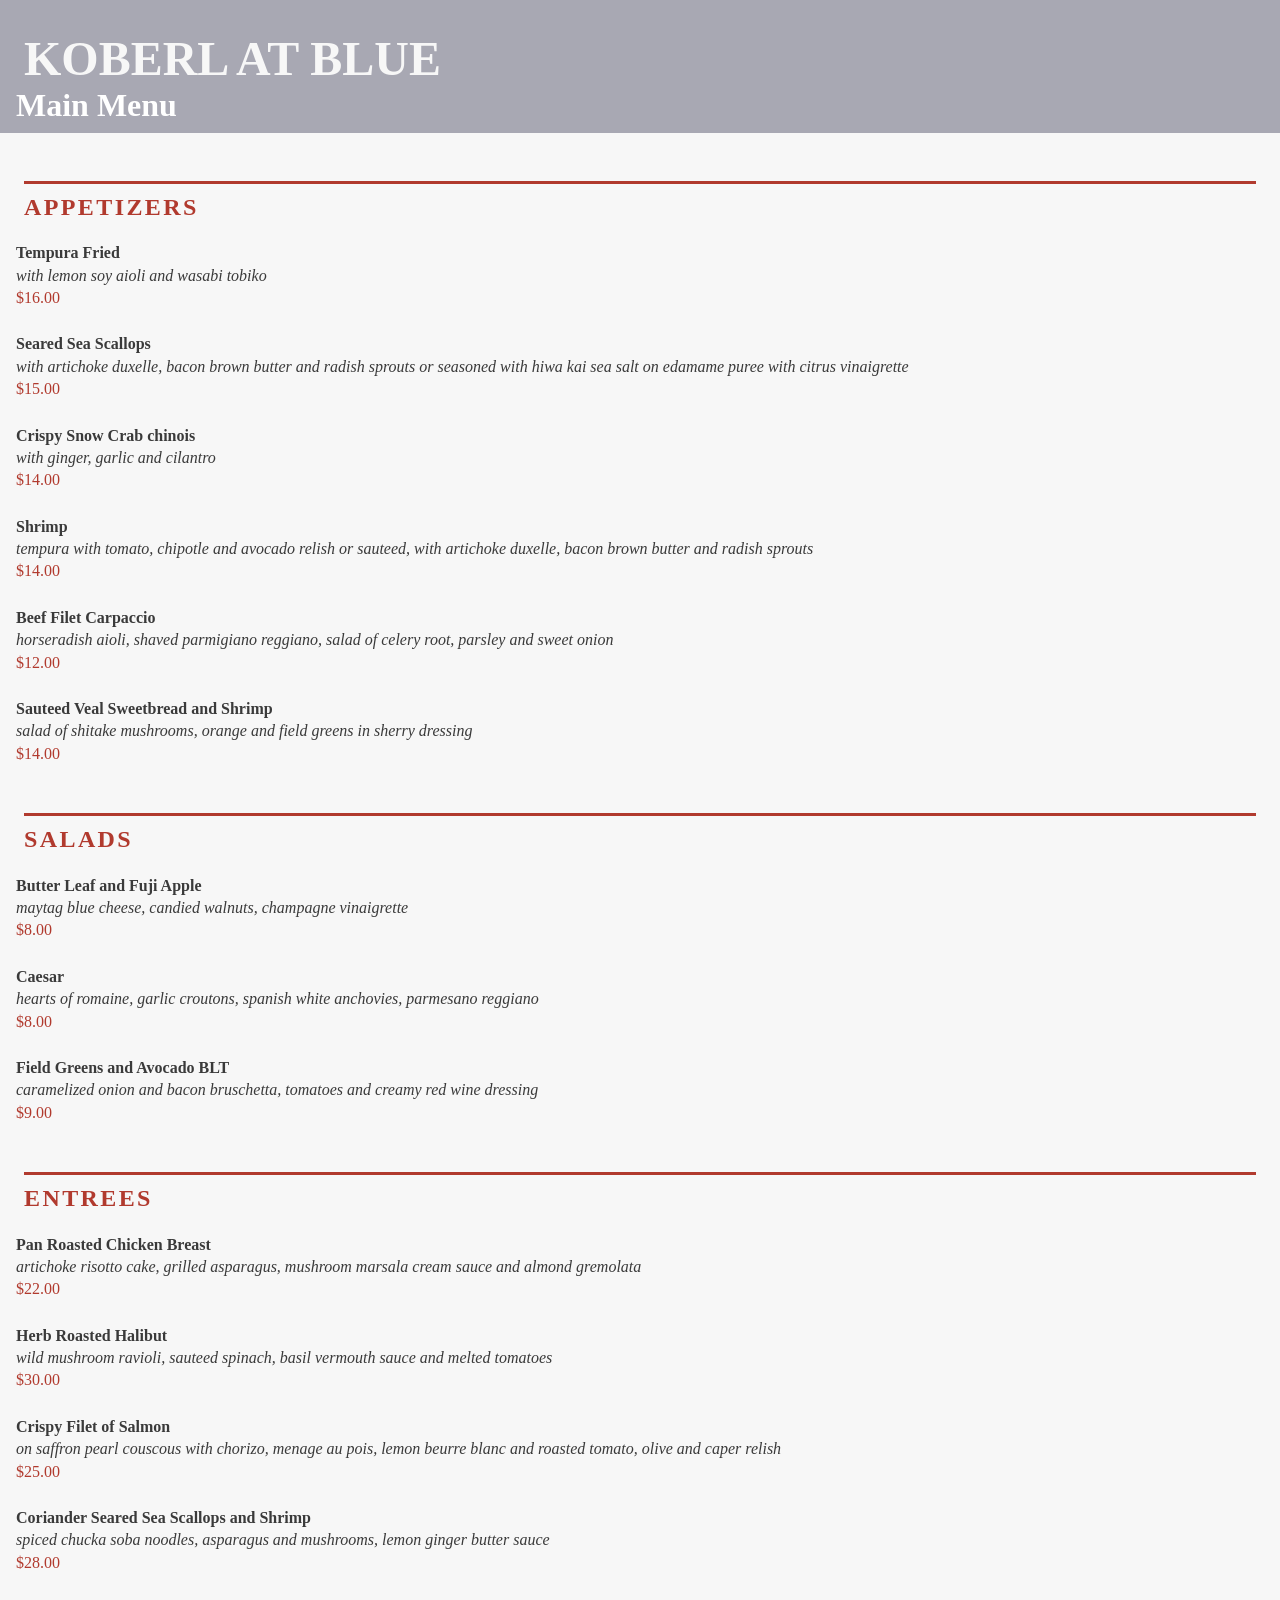
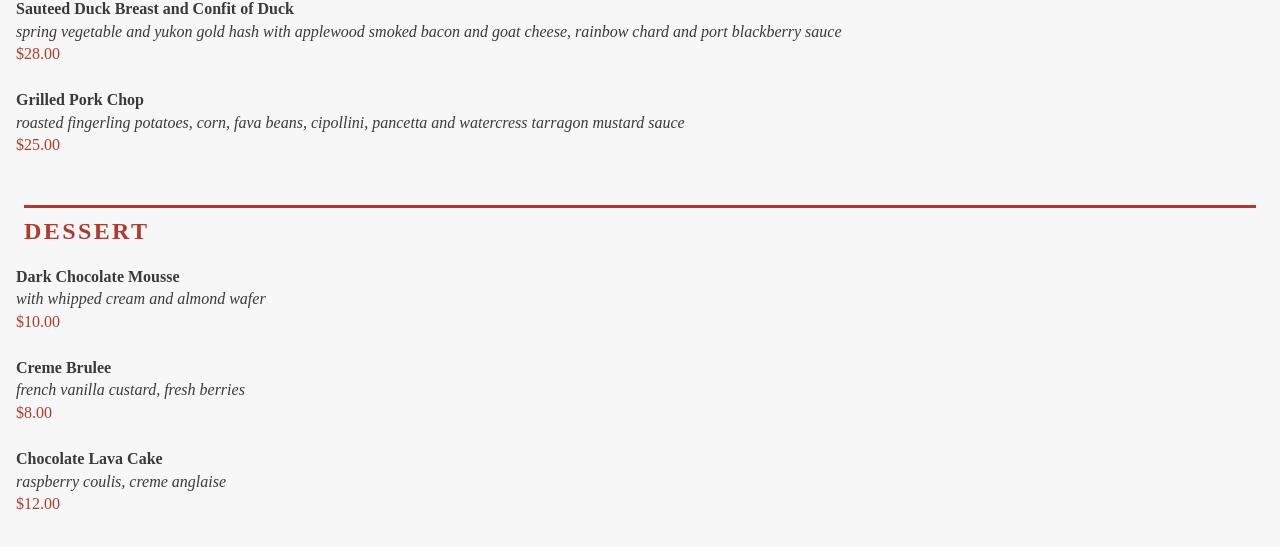
<file: grc338/restaurantmenu/index.html>
<!doctype html>
<html lang="en">
    <head>
        <title>Restaurant Menu</title>
        <meta name="viewport" content="width=device-width, initial-scale=1.0">  
        <link rel="stylesheet" type="text/css" href="style.css">
    </head>

    <body>
        <h1>Koberl at Blue</h1>
        <h2>Main Menu</h2>

        <h3>Appetizers</h3>
        <ul>
            <li>
                <h4>Tempura Fried</h4>
                <p class="description" >with lemon soy aioli and wasabi tobiko</p>
                <p class="price">$16.00</p>
            </li>

            <li>
                <h4>Seared Sea Scallops</h4>
                <p class="description">
                    with artichoke duxelle, bacon brown butter and radish sprouts or seasoned with hiwa kai sea salt on
                    edamame puree with citrus vinaigrette
                </p>
                <p class="price">$15.00</p>
            </li>

            <li>
                <h4>Crispy Snow Crab chinois</h4>
                <p class="description">with ginger, garlic and cilantro</p>
                <p class="price">$14.00</p>
            </li>

            <li>
                <h4>Shrimp</h4>
                <p class="description">
                    tempura with tomato, chipotle and avocado relish or sauteed, with artichoke duxelle, bacon brown
                    butter and radish sprouts
                </p>
                <p class="price">$14.00</p>
            </li>

            <li>
                <h4>Beef Filet Carpaccio</h4>
                <p class="description">horseradish aioli, shaved parmigiano reggiano, salad of celery root, parsley and sweet onion</p>
                <p class="price">$12.00</p>
            </li>

            <li>
                <h4>Sauteed Veal Sweetbread and Shrimp</h4>
                <p class="description">salad of shitake mushrooms, orange and field greens in sherry dressing</p>
                <p class="price">$14.00</p>
            </li>
        </ul>

        <h3>Salads</h3>
        <ul>
            <li>
                <h4>Butter Leaf and Fuji Apple</h4>
                <p class="description">maytag blue cheese, candied walnuts, champagne vinaigrette</p>
                <p class="price">$8.00</p>
            </li>

            <li>
                <h4>Caesar</h4>
                <p class="description">hearts of romaine, garlic croutons, spanish white anchovies, parmesano reggiano</p>
                <p class="price">$8.00</p>
            </li>

            <li>
                <h4>Field Greens and Avocado BLT</h4>
                <p class="description">caramelized onion and bacon bruschetta, tomatoes and creamy red wine dressing</p>
                <p class="price">$9.00</p>
            </li>
        </ul>

        <h3>Entrees</h3>
        <ul>
            <li>
                <h4>Pan Roasted Chicken Breast</h4>
                <p class="description">artichoke risotto cake, grilled asparagus, mushroom marsala cream sauce and almond gremolata</p>
                <p class="price">$22.00</p>
            </li>

            <li>
                <h4>Herb Roasted Halibut</h4>
                <p class="description">wild mushroom ravioli, sauteed spinach, basil vermouth sauce and melted tomatoes</p>
                <p class="price">$30.00</p>
            </li>

            <li>
                <h4>Crispy Filet of Salmon</h4>
                <p class="description">
                    on saffron pearl couscous with chorizo, menage au pois, lemon beurre blanc and roasted tomato, olive
                    and caper relish
                </p>
                <p class="price">$25.00</p>
            </li>

            <li>
                <h4>Coriander Seared Sea Scallops and Shrimp</h4>
                <p class="description">spiced chucka soba noodles, asparagus and mushrooms, lemon ginger butter sauce</p>
                <p class="price">$28.00</p>
            </li>

            <li>
                <h4>Sauteed Duck Breast and Confit of Duck</h4>
                <p class="description">
                    spring vegetable and yukon gold hash with applewood smoked bacon and goat cheese, rainbow chard and
                    port blackberry sauce
                </p>
                <p class="price">$28.00</p>
            </li>

            <li>
                <h4>Grilled Pork Chop</h4>
                <p class="description">
                    roasted fingerling potatoes, corn, fava beans, cipollini, pancetta and watercress tarragon mustard
                    sauce
                </p>
                <p class="price">$25.00</p>
            </li>
        </ul>

        <h3>Dessert</h3>
        <ul>
            <li>
                <h4>Dark Chocolate Mousse</h4>
                <p class="description">with whipped cream and almond wafer</p>
                <p class="price">$10.00</p>
            </li>

            <li>
                <h4>Creme Brulee</h4>
                <p class="description">french vanilla custard, fresh berries</p>
                <p class="price">$8.00</p>
            </li>

            <li>
                <h4>Chocolate Lava Cake</h4>
                <p class="description">raspberry coulis, creme anglaise</p>
                <p class="price">$12.00</p>
            </li>
        </ul>
    </body>
</html>
</file>
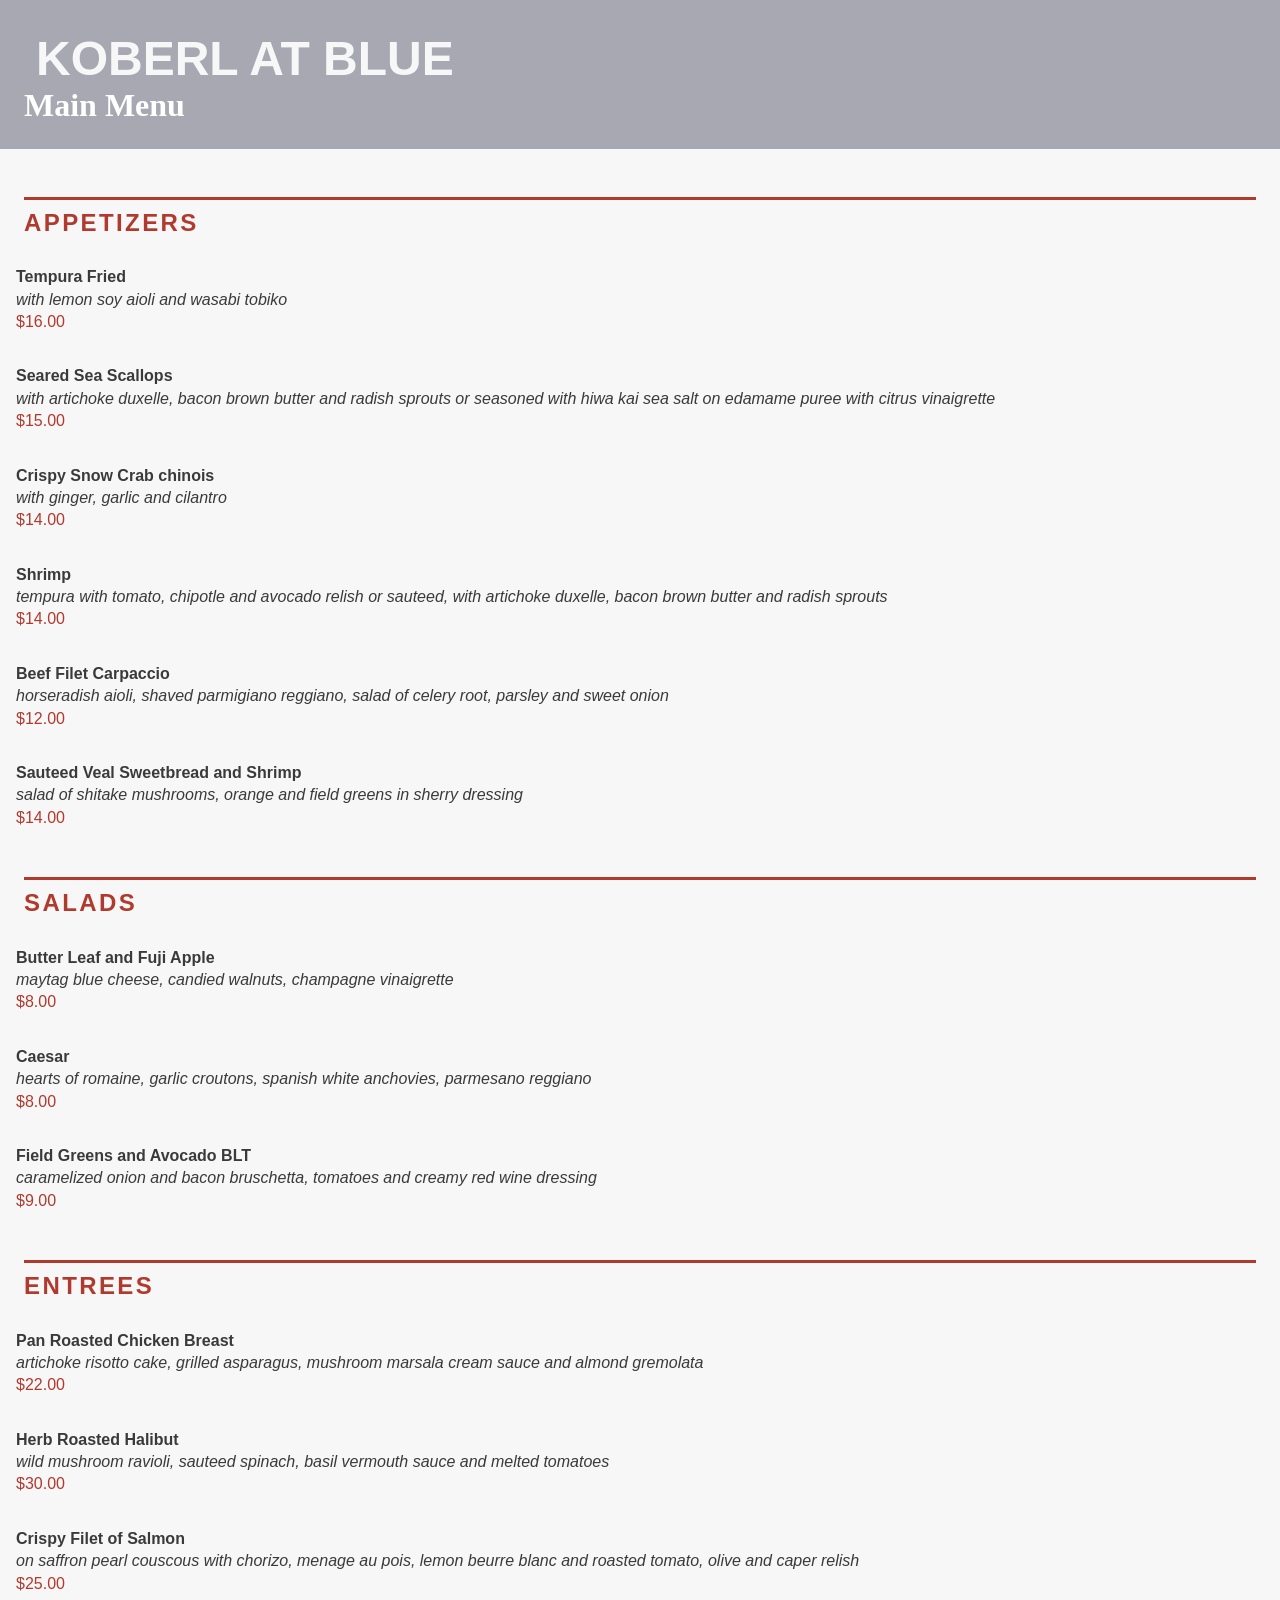
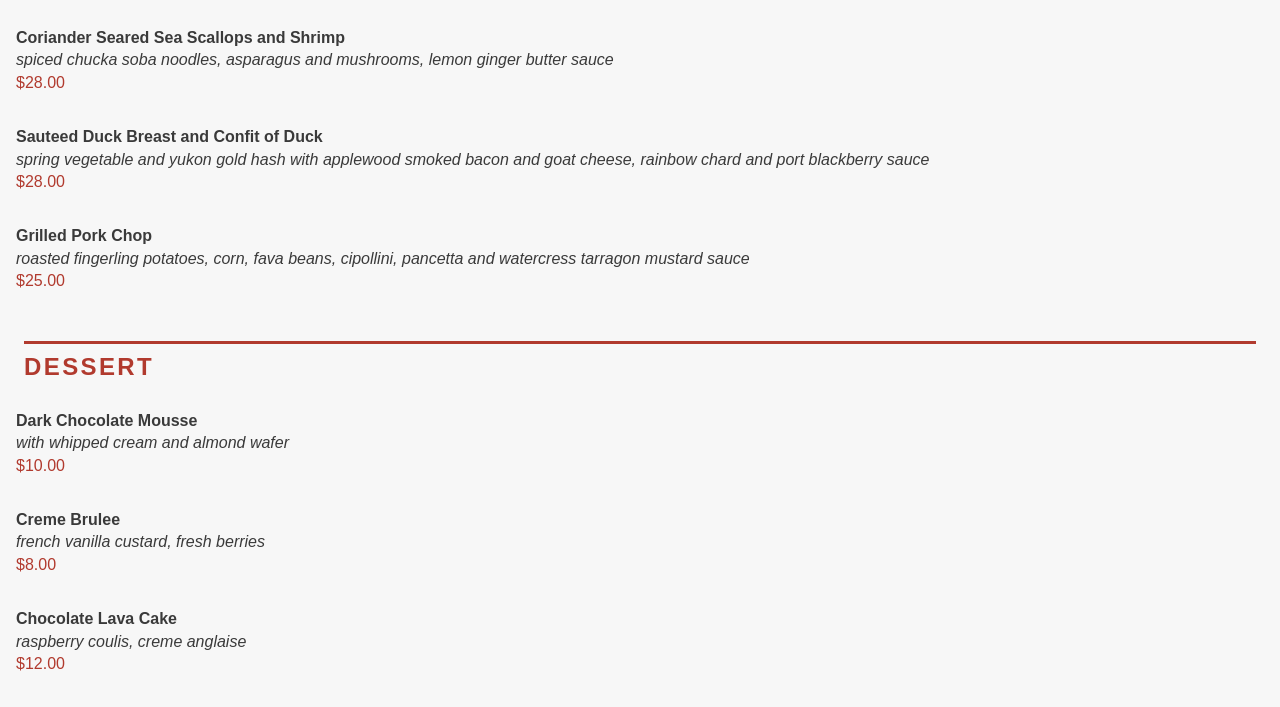
<file: grc338/restaurantmenucss/index.html>
<!doctype html>
<html lang="en">
    <head>
        <title>Restaurant Menu</title>
        <meta name="viewport" content="width=device-width, initial-scale=1.0" />
        <link rel="stylesheet" type="text/css" href="style.css" />
    </head>

    <body>
        <h1>Koberl at Blue</h1>
        <h2>Main Menu</h2>

        <h3>Appetizers</h3>
        <ul>
            <li>
                <h4>Tempura Fried</h4>
                <p class="description">with lemon soy aioli and wasabi tobiko</p>
                <p class="price">$16.00</p>
            </li>

            <li>
                <h4>Seared Sea Scallops</h4>
                <p class="description">
                    with artichoke duxelle, bacon brown butter and radish sprouts or seasoned with hiwa kai sea salt on
                    edamame puree with citrus vinaigrette
                </p>
                <p class="price">$15.00</p>
            </li>

            <li>
                <h4>Crispy Snow Crab chinois</h4>
                <p class="description">with ginger, garlic and cilantro</p>
                <p class="price">$14.00</p>
            </li>

            <li>
                <h4>Shrimp</h4>
                <p class="description">
                    tempura with tomato, chipotle and avocado relish or sauteed, with artichoke duxelle, bacon brown
                    butter and radish sprouts
                </p>
                <p class="price">$14.00</p>
            </li>

            <li>
                <h4>Beef Filet Carpaccio</h4>
                <p class="description">
                    horseradish aioli, shaved parmigiano reggiano, salad of celery root, parsley and sweet onion
                </p>
                <p class="price">$12.00</p>
            </li>

            <li>
                <h4>Sauteed Veal Sweetbread and Shrimp</h4>
                <p class="description">salad of shitake mushrooms, orange and field greens in sherry dressing</p>
                <p class="price">$14.00</p>
            </li>
        </ul>

        <h3>Salads</h3>
        <ul>
            <li>
                <h4>Butter Leaf and Fuji Apple</h4>
                <p class="description">maytag blue cheese, candied walnuts, champagne vinaigrette</p>
                <p class="price">$8.00</p>
            </li>

            <li>
                <h4>Caesar</h4>
                <p class="description">
                    hearts of romaine, garlic croutons, spanish white anchovies, parmesano reggiano
                </p>
                <p class="price">$8.00</p>
            </li>

            <li>
                <h4>Field Greens and Avocado BLT</h4>
                <p class="description">caramelized onion and bacon bruschetta, tomatoes and creamy red wine dressing</p>
                <p class="price">$9.00</p>
            </li>
        </ul>

        <h3>Entrees</h3>
        <ul>
            <li>
                <h4>Pan Roasted Chicken Breast</h4>
                <p class="description">
                    artichoke risotto cake, grilled asparagus, mushroom marsala cream sauce and almond gremolata
                </p>
                <p class="price">$22.00</p>
            </li>

            <li>
                <h4>Herb Roasted Halibut</h4>
                <p class="description">
                    wild mushroom ravioli, sauteed spinach, basil vermouth sauce and melted tomatoes
                </p>
                <p class="price">$30.00</p>
            </li>

            <li>
                <h4>Crispy Filet of Salmon</h4>
                <p class="description">
                    on saffron pearl couscous with chorizo, menage au pois, lemon beurre blanc and roasted tomato, olive
                    and caper relish
                </p>
                <p class="price">$25.00</p>
            </li>

            <li>
                <h4>Coriander Seared Sea Scallops and Shrimp</h4>
                <p class="description">
                    spiced chucka soba noodles, asparagus and mushrooms, lemon ginger butter sauce
                </p>
                <p class="price">$28.00</p>
            </li>

            <li>
                <h4>Sauteed Duck Breast and Confit of Duck</h4>
                <p class="description">
                    spring vegetable and yukon gold hash with applewood smoked bacon and goat cheese, rainbow chard and
                    port blackberry sauce
                </p>
                <p class="price">$28.00</p>
            </li>

            <li>
                <h4>Grilled Pork Chop</h4>
                <p class="description">
                    roasted fingerling potatoes, corn, fava beans, cipollini, pancetta and watercress tarragon mustard
                    sauce
                </p>
                <p class="price">$25.00</p>
            </li>
        </ul>

        <h3>Dessert</h3>
        <ul>
            <li>
                <h4>Dark Chocolate Mousse</h4>
                <p class="description">with whipped cream and almond wafer</p>
                <p class="price">$10.00</p>
            </li>

            <li>
                <h4>Creme Brulee</h4>
                <p class="description">french vanilla custard, fresh berries</p>
                <p class="price">$8.00</p>
            </li>

            <li>
                <h4>Chocolate Lava Cake</h4>
                <p class="description">raspberry coulis, creme anglaise</p>
                <p class="price">$12.00</p>
            </li>
        </ul>
    </body>
</html>
</file>
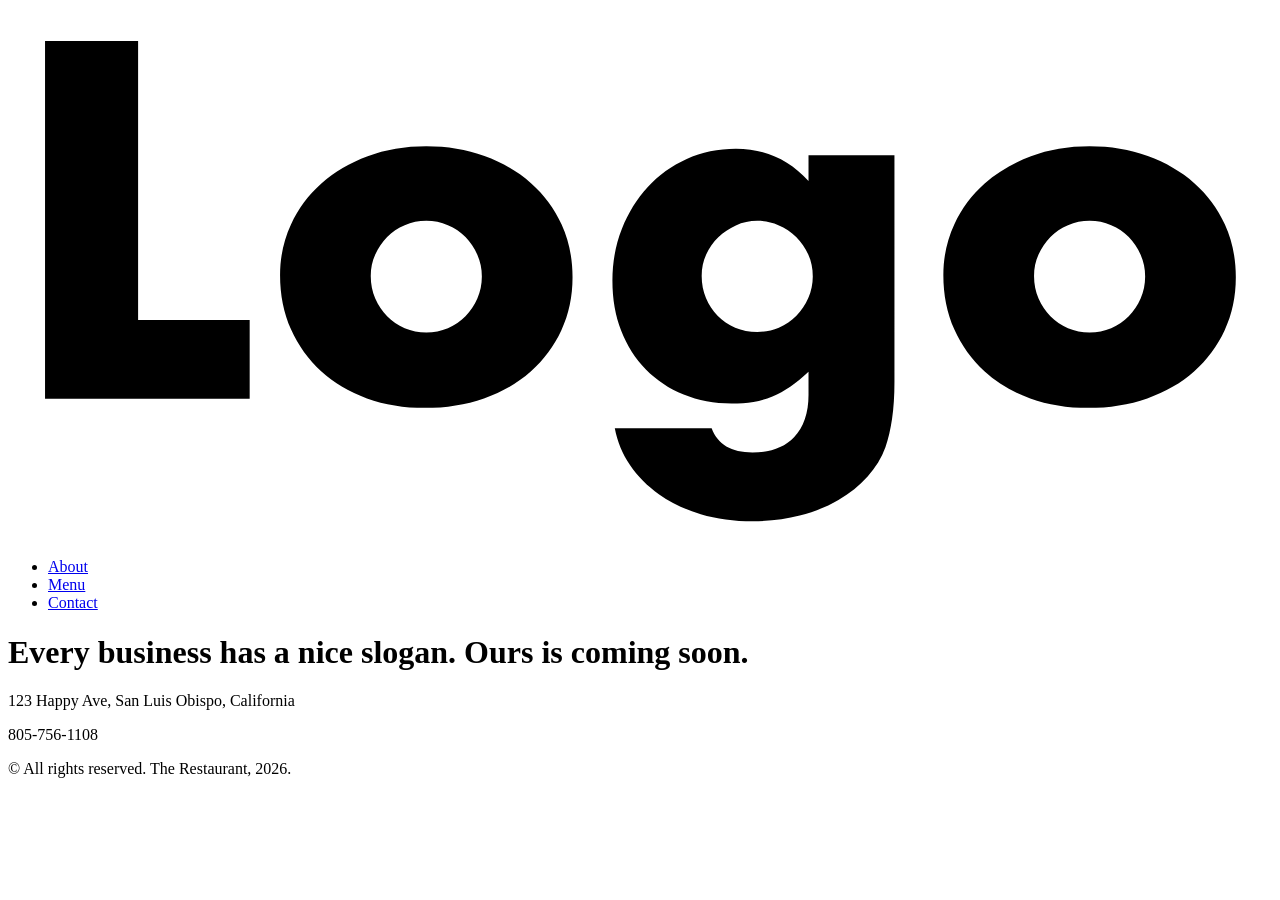
<file: grc338/website-content-hierarchy/index.html>
<!doctype html>
<html lang="en">
    <head>
        <meta charset="UTF-8" />
        <meta name="viewport" content="width=device-width, initial-scale=1" />
        <meta http-equiv="Cache-Control" content="no-cache, no-store, must-revalidate" />
        <meta http-equiv="Pragma" content="no-cache" />
        <meta http-equiv="Expires" content="0" />
        <title>The Restaurant</title>
    </head>
    <body>
        <header>
            <a href="index.html">
                <img src="logo.svg" alt="The Restaurant logo" />
            </a>

            <nav>
                <ul>
                    <li><a href="about.html">About</a></li>
                    <li><a href="menu.html">Menu</a></li>
                    <li><a href="contact.html">Contact</a></li>
                </ul>
            </nav>
        </header>
        <main>
            <h1>Every business has a nice slogan. Ours is coming soon.</h1>

            <p>123 Happy Ave, San Luis Obispo, California</p>
            <p>805-756-1108</p>
        </main>

        <footer>
            <p>© All rights reserved. The Restaurant, 2026.</p>
        </footer>
    </body>
</html>
</file>
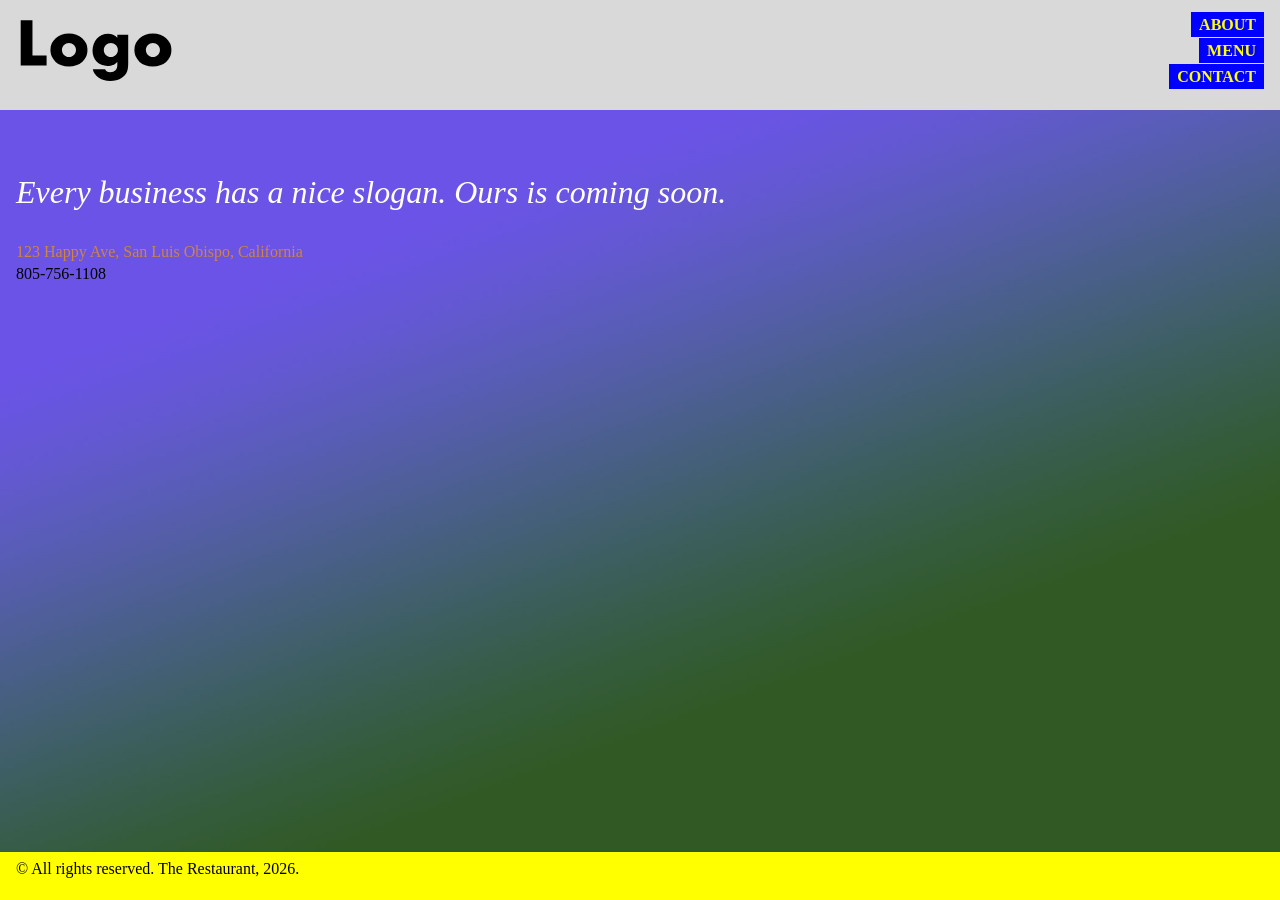
<file: grc338/website-mobile-first/index.html>
<!doctype html>
<html lang="en">
    <head>
        <meta charset="UTF-8" />
        <meta name="viewport" content="width=device-width, initial-scale=1" />
        <meta http-equiv="Cache-Control" content="no-cache, no-store, must-revalidate" />
        <meta http-equiv="Pragma" content="no-cache" />
        <meta http-equiv="Expires" content="0" />
        <link rel="stylesheet" href="style.css">
        <title>The Restaurant</title>
    </head>
    <body>
       <div class="home-container">
        <header>
            <h1>
            <a href="index.html">
                <img src="logo.svg" alt="The Restaurant logo" />
            </a>

            </h1>
            <nav>
                <ul>
                    <li><a href="about.html">About</a></li>
                    <li><a href="menu.html">Menu</a></li>
                    <li><a href="contact.html">Contact</a></li>
                </ul>
            </nav>
        </header>
        <main>
            <p class="slogan"> Every business has a nice slogan. Ours is coming soon.</p>

            <address>123 Happy Ave, San Luis Obispo, California</address>
            <p>805-756-1108</p>
        </main>

        <footer>
            <p>© All rights reserved. The Restaurant, 2026.</p>
        </footer>
    
       </div>
           
    </body>
</html>
</file>
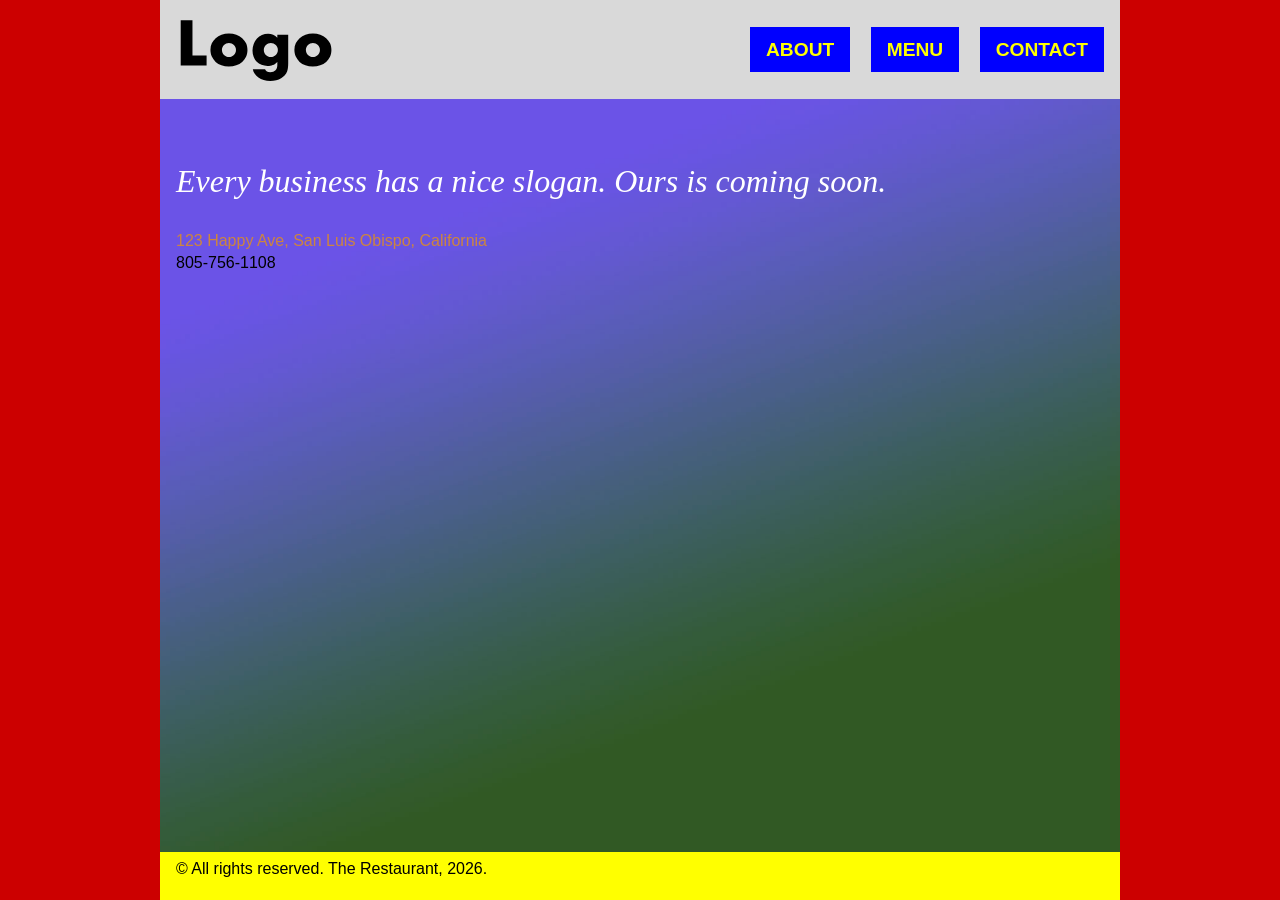
<file: grc338/website-responsive/index.html>
<!doctype html>
<html lang="en">
    <head>
        <meta charset="UTF-8" />
        <meta name="viewport" content="width=device-width, initial-scale=1" />
        <meta http-equiv="Cache-Control" content="no-cache, no-store, must-revalidate" />
        <meta http-equiv="Pragma" content="no-cache" />
        <meta http-equiv="Expires" content="0" />
        <link rel="stylesheet" href="style.css" />
        <title>The Restaurant</title>
    </head>
    <body>
        <div class="home-container">
            <header>
                <h1>
                    <a href="index.html">
                        <img src="logo.svg" alt="The Restaurant logo" />
                    </a>
                </h1>
                <nav>
                    <ul>
                        <li><a href="about.html">About</a></li>
                        <li><a href="menu.html">Menu</a></li>
                        <li><a href="contact.html">Contact</a></li>
                    </ul>
                </nav>
            </header>
            <main>
                <p class="slogan">Every business has a nice slogan. Ours is coming soon.</p>

                <address>123 Happy Ave, San Luis Obispo, California</address>
                <p>805-756-1108</p>
            </main>

            <footer>
                <p>© All rights reserved. The Restaurant, 2026.</p>
            </footer>
        </div>
    </body>
</html>
</file>
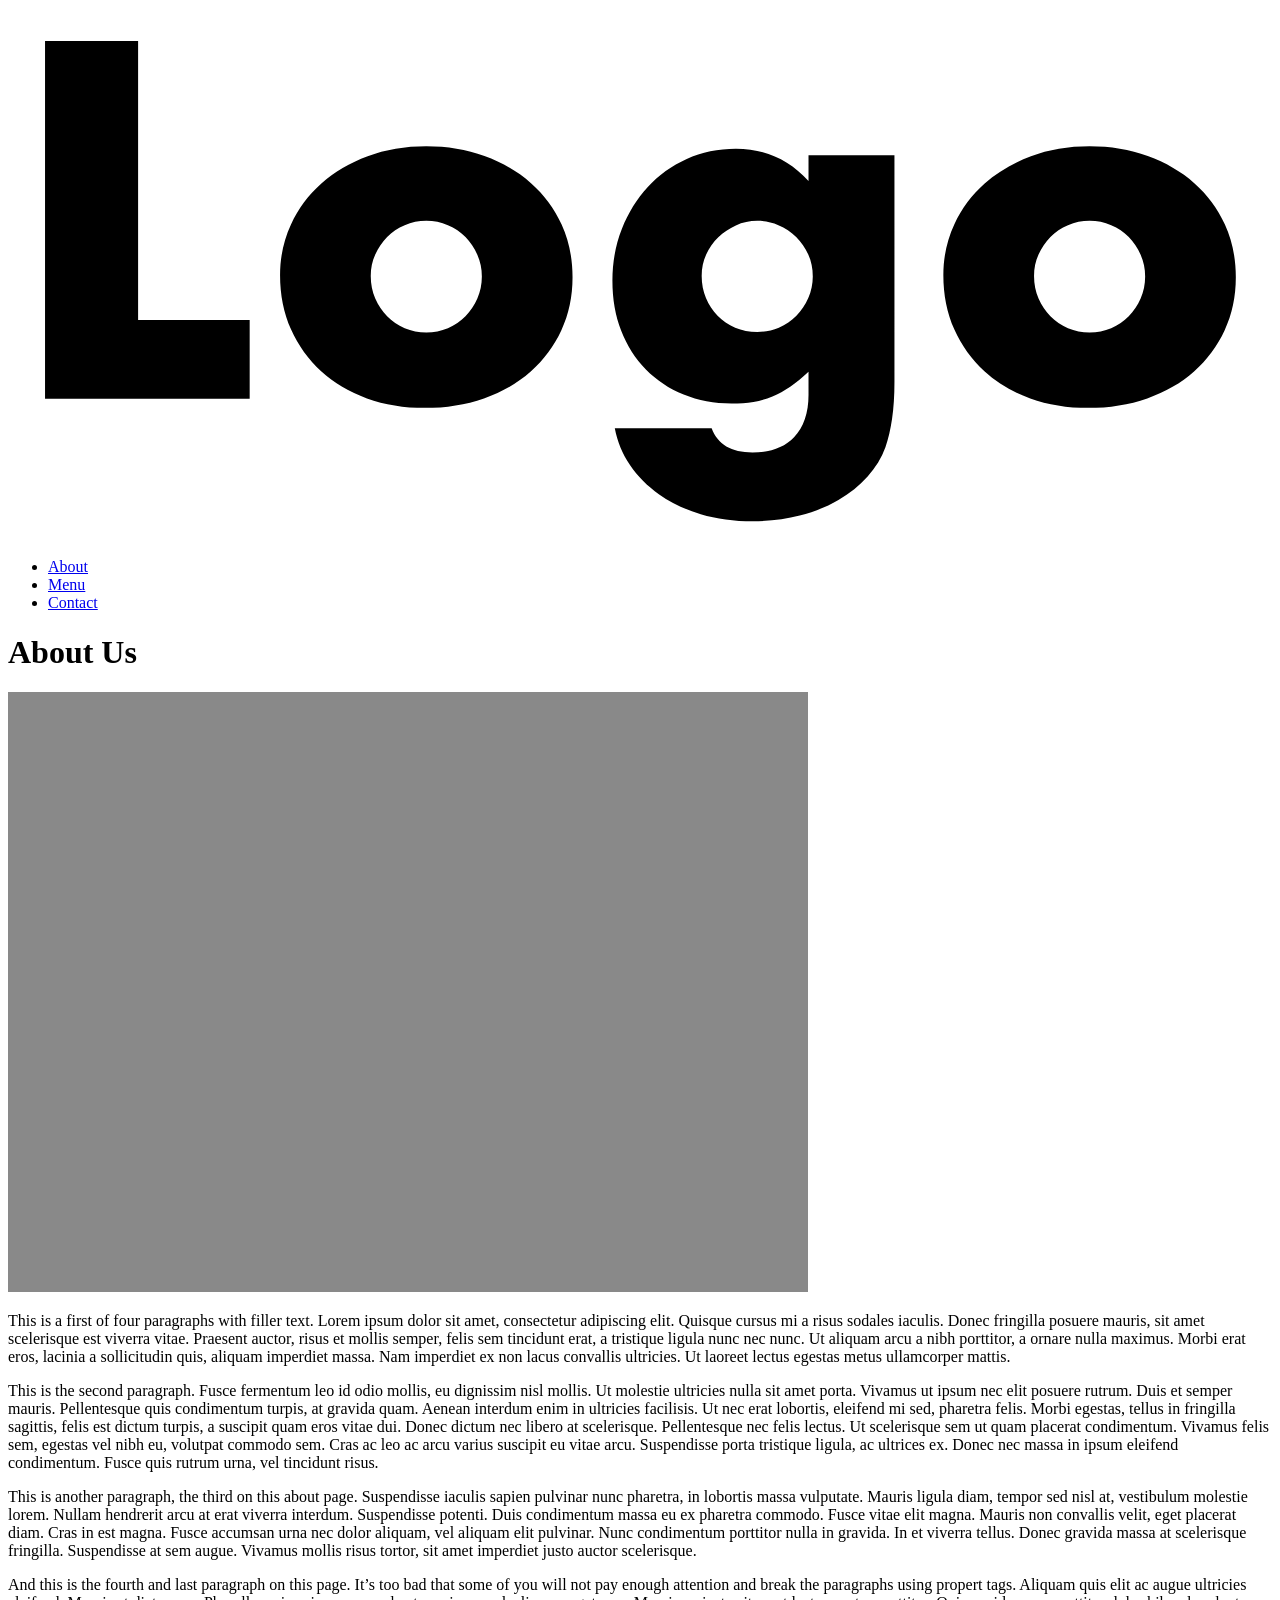
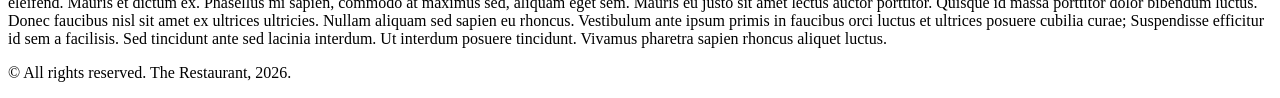
<file: grc338/website-content-hierarchy/about.html>
<!doctype html>
<html lang="en">
    <head>
        <meta charset="UTF-8" />
        <meta name="viewport" content="width=device-width, initial-scale=1" />
        <meta http-equiv="Cache-Control" content="no-cache, no-store, must-revalidate" />
        <meta http-equiv="Pragma" content="no-cache" />
        <meta http-equiv="Expires" content="0" />
        <title>About</title>
    </head>
    <body>
        <header>
            <a herf="index.htlm">
                <img src="logo.svg" alt="The Restaurant logo" />
            </a>

            <nav>
                <ul>
                    <li><a href="about.html">About</a></li>
                    <li><a href="menu.html">Menu</a></li>
                    <li><a href="contact.html">Contact</a></li>
                </ul>
            </nav>
        </header>
        <main>
            <h1>About Us</h1>
            <img src="placeholder.jpg" alt="" />
            <p>
                This is a first of four paragraphs with filler text. Lorem ipsum dolor sit amet, consectetur adipiscing
                elit. Quisque cursus mi a risus sodales iaculis. Donec fringilla posuere mauris, sit amet scelerisque
                est viverra vitae. Praesent auctor, risus et mollis semper, felis sem tincidunt erat, a tristique ligula
                nunc nec nunc. Ut aliquam arcu a nibh porttitor, a ornare nulla maximus. Morbi erat eros, lacinia a
                sollicitudin quis, aliquam imperdiet massa. Nam imperdiet ex non lacus convallis ultricies. Ut laoreet
                lectus egestas metus ullamcorper mattis.
            </p>

            <p>
                This is the second paragraph. Fusce fermentum leo id odio mollis, eu dignissim nisl mollis. Ut molestie
                ultricies nulla sit amet porta. Vivamus ut ipsum nec elit posuere rutrum. Duis et semper mauris.
                Pellentesque quis condimentum turpis, at gravida quam. Aenean interdum enim in ultricies facilisis. Ut
                nec erat lobortis, eleifend mi sed, pharetra felis. Morbi egestas, tellus in fringilla sagittis, felis
                est dictum turpis, a suscipit quam eros vitae dui. Donec dictum nec libero at scelerisque. Pellentesque
                nec felis lectus. Ut scelerisque sem ut quam placerat condimentum. Vivamus felis sem, egestas vel nibh
                eu, volutpat commodo sem. Cras ac leo ac arcu varius suscipit eu vitae arcu. Suspendisse porta tristique
                ligula, ac ultrices ex. Donec nec massa in ipsum eleifend condimentum. Fusce quis rutrum urna, vel
                tincidunt risus.
            </p>

            <p>
                This is another paragraph, the third on this about page. Suspendisse iaculis sapien pulvinar nunc
                pharetra, in lobortis massa vulputate. Mauris ligula diam, tempor sed nisl at, vestibulum molestie
                lorem. Nullam hendrerit arcu at erat viverra interdum. Suspendisse potenti. Duis condimentum massa eu ex
                pharetra commodo. Fusce vitae elit magna. Mauris non convallis velit, eget placerat diam. Cras in est
                magna. Fusce accumsan urna nec dolor aliquam, vel aliquam elit pulvinar. Nunc condimentum porttitor
                nulla in gravida. In et viverra tellus. Donec gravida massa at scelerisque fringilla. Suspendisse at sem
                augue. Vivamus mollis risus tortor, sit amet imperdiet justo auctor scelerisque.
            </p>

            <p>
                And this is the fourth and last paragraph on this page. It’s too bad that some of you will not pay
                enough attention and break the paragraphs using propert tags. Aliquam quis elit ac augue ultricies
                eleifend. Mauris et dictum ex. Phasellus mi sapien, commodo at maximus sed, aliquam eget sem. Mauris eu
                justo sit amet lectus auctor porttitor. Quisque id massa porttitor dolor bibendum luctus. Donec faucibus
                nisl sit amet ex ultrices ultricies. Nullam aliquam sed sapien eu rhoncus. Vestibulum ante ipsum primis
                in faucibus orci luctus et ultrices posuere cubilia curae; Suspendisse efficitur id sem a facilisis. Sed
                tincidunt ante sed lacinia interdum. Ut interdum posuere tincidunt. Vivamus pharetra sapien rhoncus
                aliquet luctus.
            </p>
        </main>

        <footer>
            <p>© All rights reserved. The Restaurant, 2026.</p>
        </footer>
    </body>
</html>
</file>
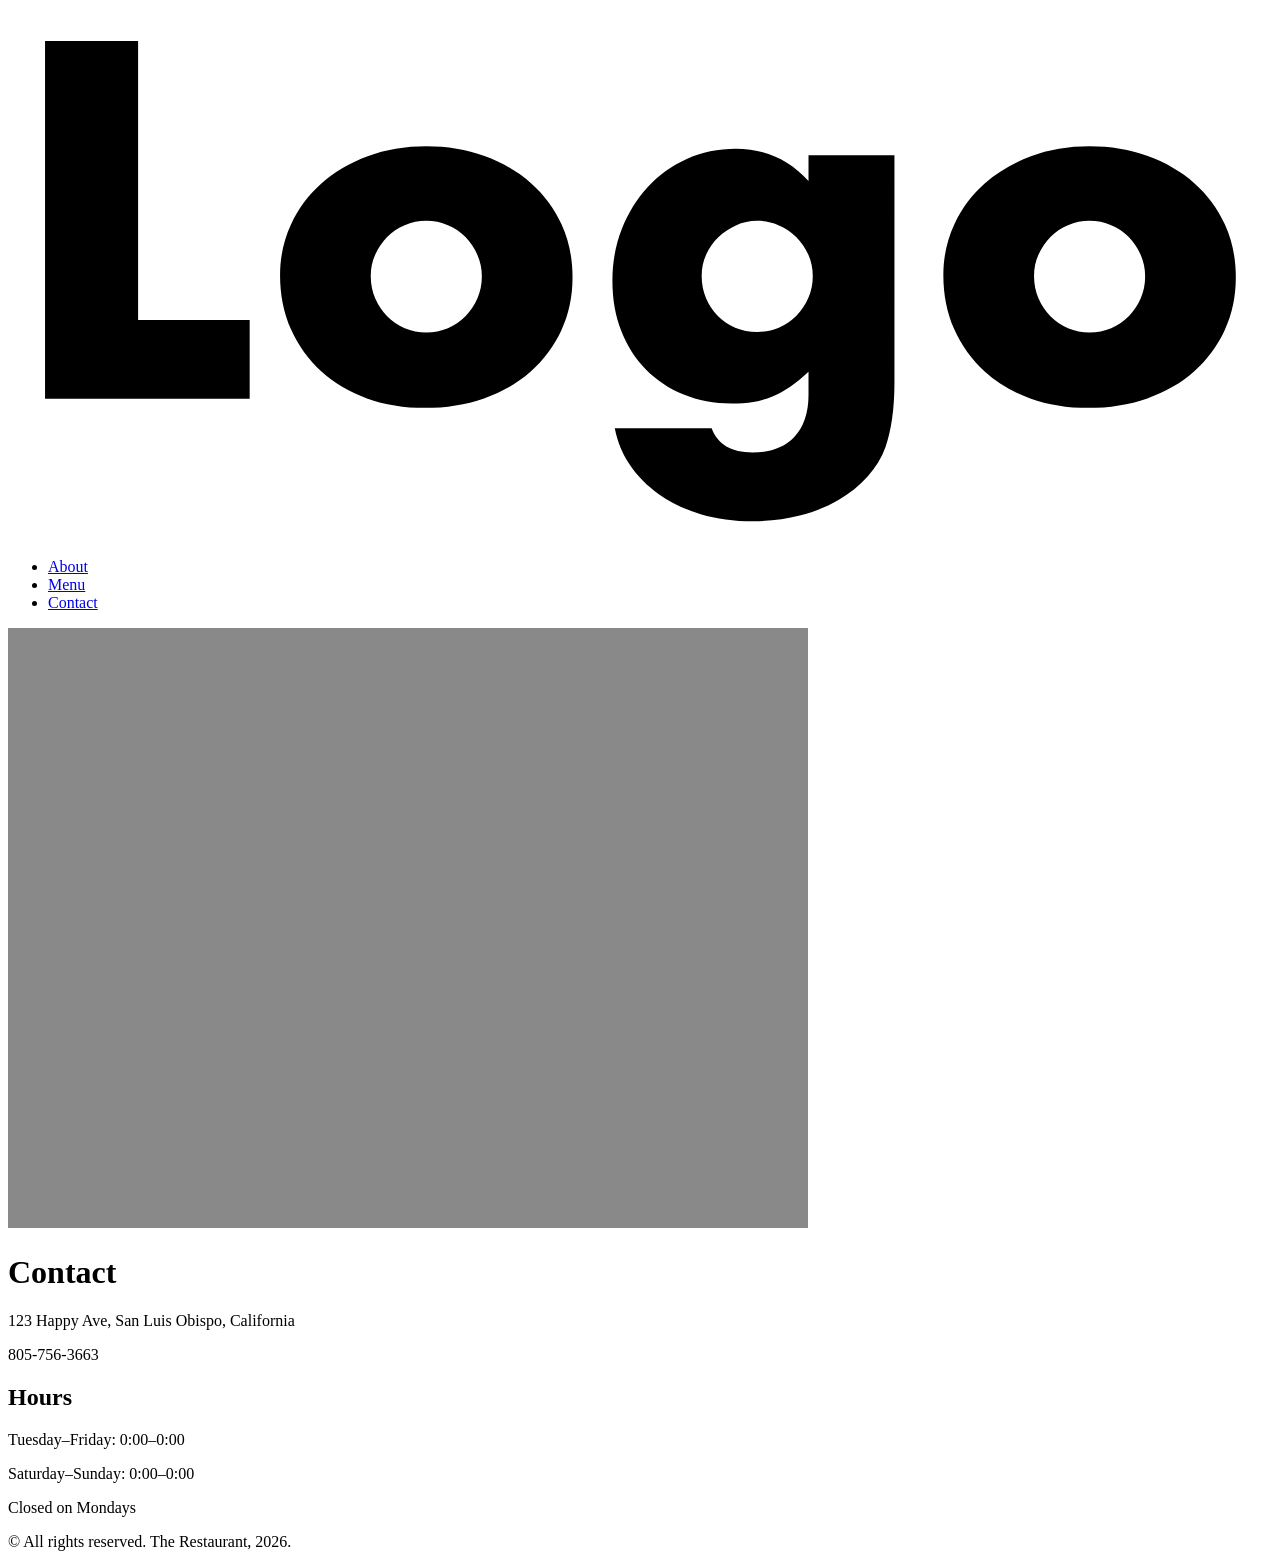
<file: grc338/website-content-hierarchy/contact.html>
<!doctype html>
<html lang="en">
    <head>
        <meta charset="UTF-8" />
        <meta name="viewport" content="width=device-width, initial-scale=1" />
        <meta http-equiv="Cache-Control" content="no-cache, no-store, must-revalidate" />
        <meta http-equiv="Pragma" content="no-cache" />
        <meta http-equiv="Expires" content="0" />
        <title>Contact</title>
    </head>
    <body>
        <header>
            <a href="index.html">
                <img src="logo.svg" alt="The Restaurant logo" />
            </a>

            <nav>
                <ul>
                    <li><a href="about.html">About</a></li>
                    <li><a href="menu.html">Menu</a></li>
                    <li><a href="contact.html">Contact</a></li>
                </ul>
            </nav>
        </header>
        <main>
            <img src="placeholder.jpg" alt="" />
            <h1>Contact</h1>

            <p>123 Happy Ave, San Luis Obispo, California</p>
            <p>805-756-3663</p>

            <h2>Hours</h2>
            <p>Tuesday–Friday: 0:00–0:00</p>
            <p>Saturday–Sunday: 0:00–0:00</p>
            <p>Closed on Mondays</p>
        </main>

        <footer>
            <p>© All rights reserved. The Restaurant, 2026.</p>
        </footer>
    </body>
</html>
</file>
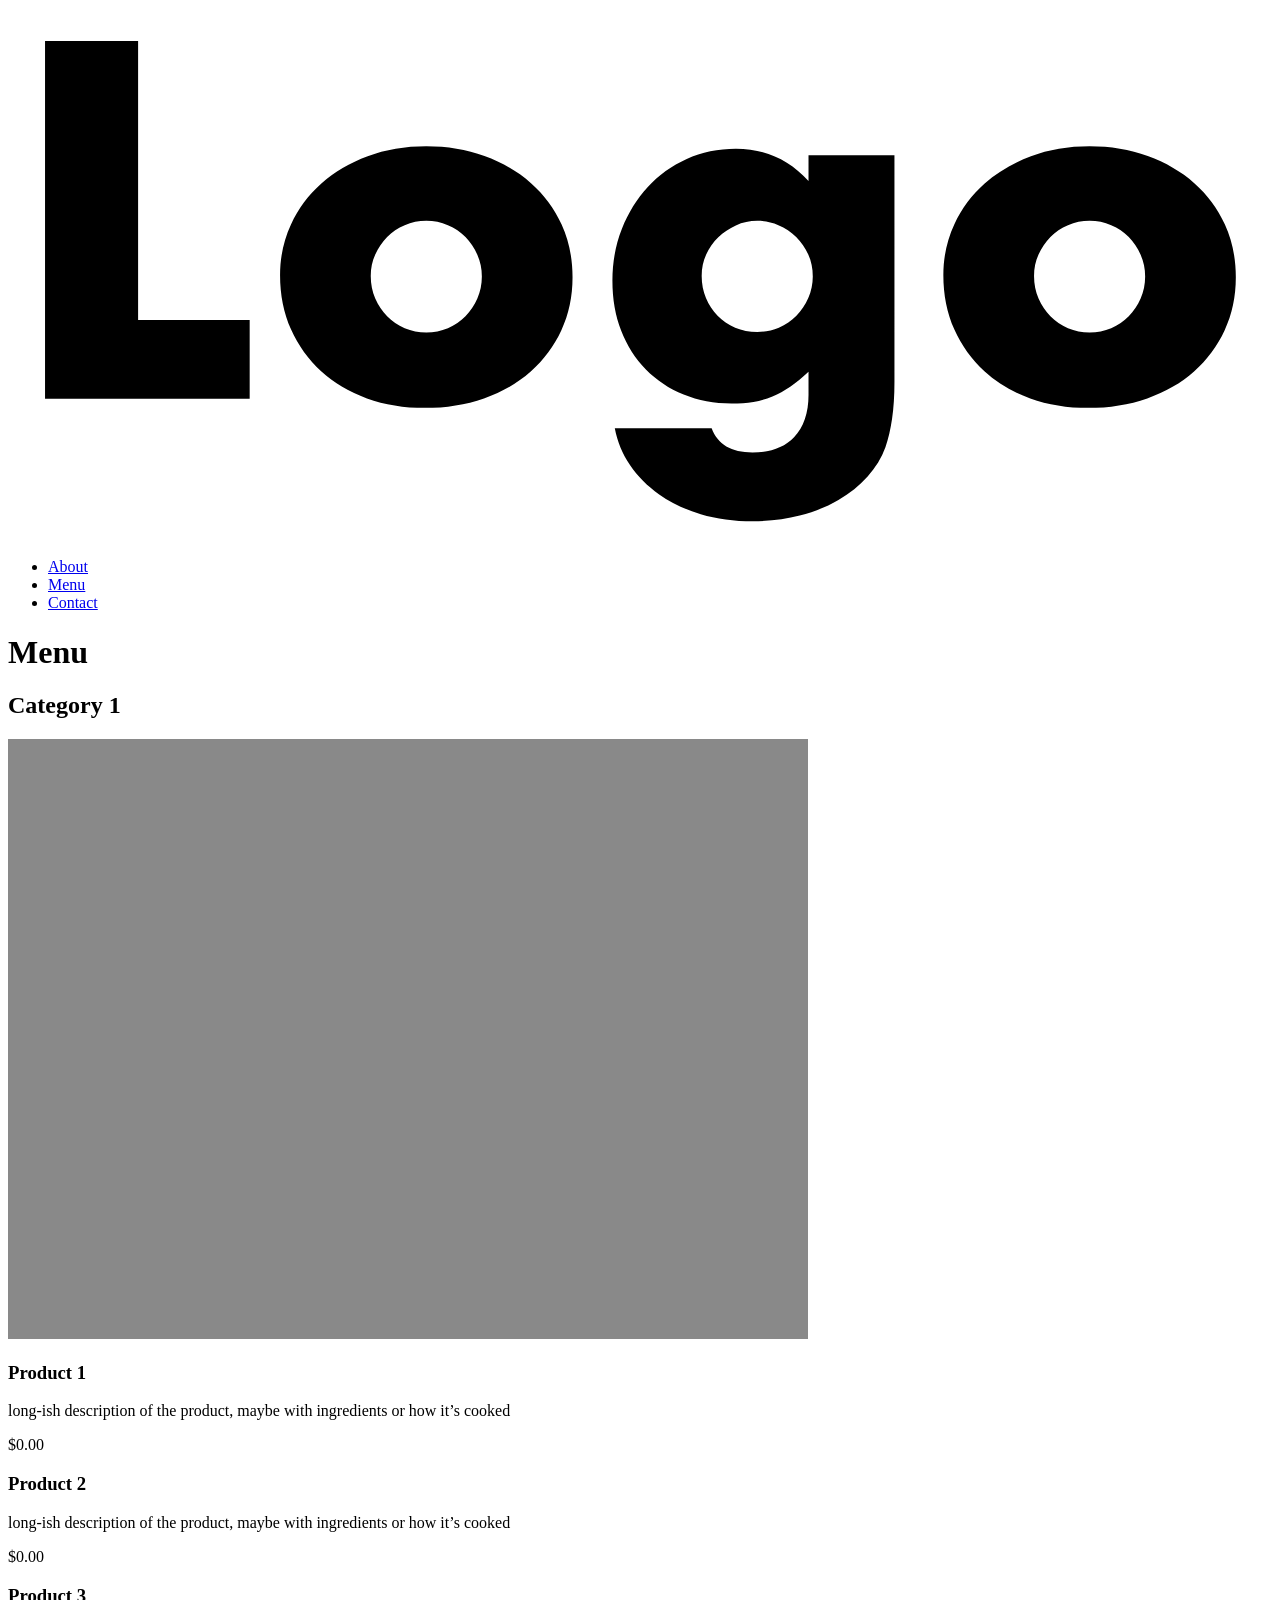
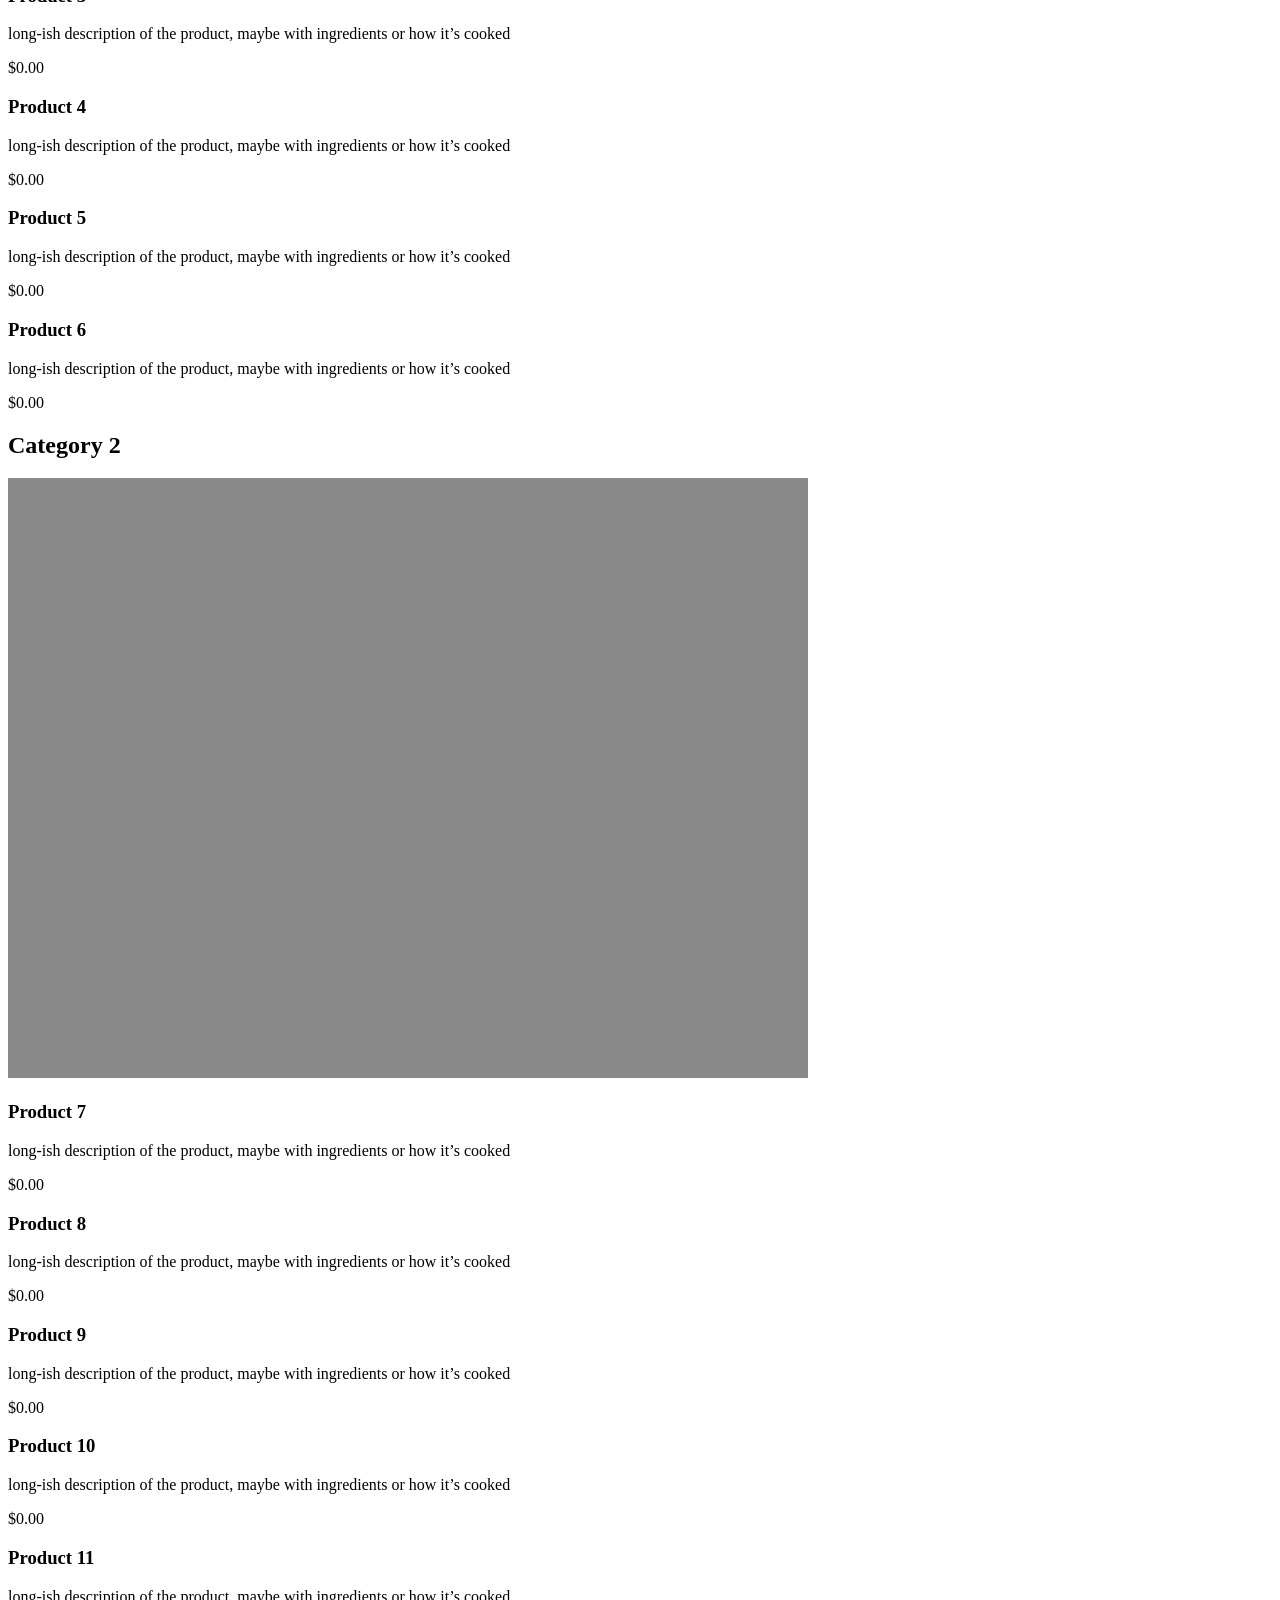
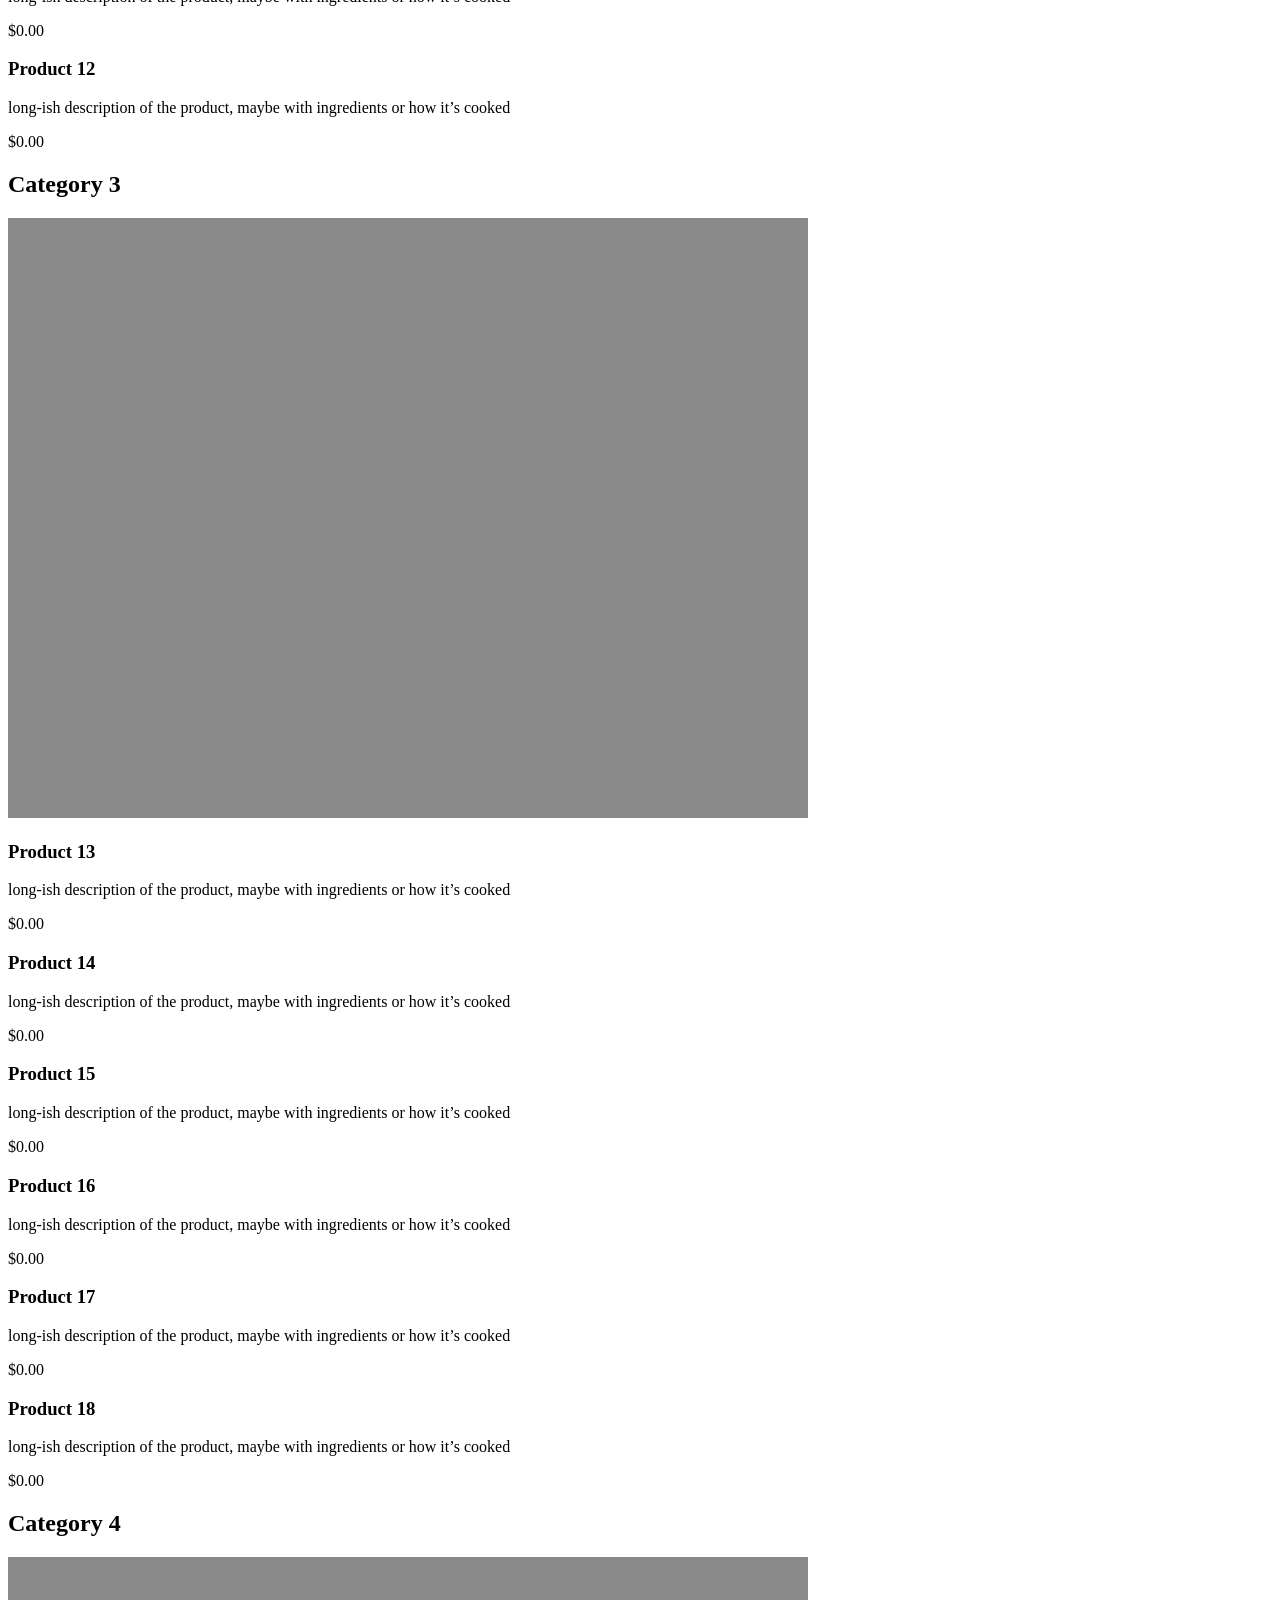
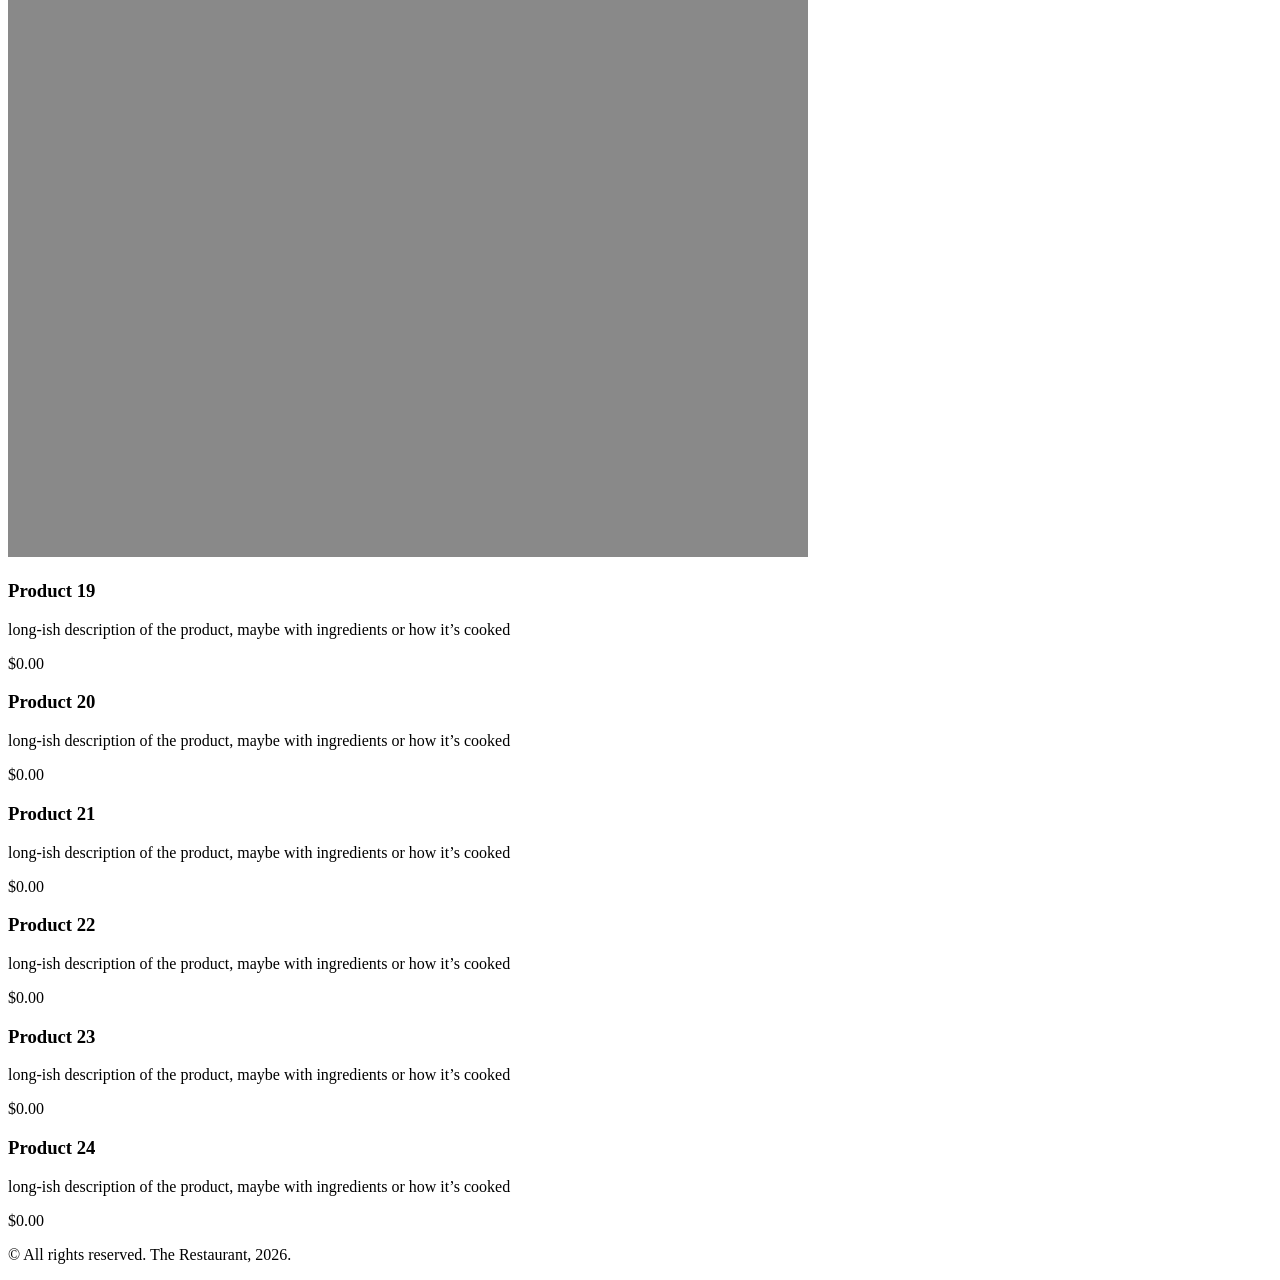
<file: grc338/website-content-hierarchy/menu.html>
<!doctype html>
<html lang="en">
    <head>
        <meta charset="UTF-8" />
        <meta name="viewport" content="width=device-width, initial-scale=1" />
        <meta http-equiv="Cache-Control" content="no-cache, no-store, must-revalidate" />
        <meta http-equiv="Pragma" content="no-cache" />
        <meta http-equiv="Expires" content="0" />
        <title>Menu</title>
    </head>
    <body>
        <header>
            <a href="index.html">
                <img src="logo.svg" alt="The Restaurant logo" />
            </a>

            <nav>
                <ul>
                    <li><a href="about.html">About</a></li>
                    <li><a href="menu.html">Menu</a></li>
                    <li><a href="contact.html">Contact</a></li>
                </ul>
            </nav>
        </header>
        <main>
            <h1>Menu</h1>

            <section>
                <h2>Category 1</h2>
                <img src="placeholder.jpg" alt="" />

                <h3>Product 1</h3>
                <p>long-ish description of the product, maybe with ingredients or how it’s cooked</p>
                <p>$0.00</p>

                <h3>Product 2</h3>
                <p>long-ish description of the product, maybe with ingredients or how it’s cooked</p>
                <p>$0.00</p>

                <h3>Product 3</h3>
                <p>long-ish description of the product, maybe with ingredients or how it’s cooked</p>
                <p>$0.00</p>

                <h3>Product 4</h3>
                <p>long-ish description of the product, maybe with ingredients or how it’s cooked</p>
                <p>$0.00</p>

                <h3>Product 5</h3>
                <p>long-ish description of the product, maybe with ingredients or how it’s cooked</p>
                <p>$0.00</p>

                <h3>Product 6</h3>
                <p>long-ish description of the product, maybe with ingredients or how it’s cooked</p>
                <p>$0.00</p>
            </section>

            <section>
                <h2>Category 2</h2>
                <img src="placeholder.jpg" alt="" />

                <h3>Product 7</h3>
                <p>long-ish description of the product, maybe with ingredients or how it’s cooked</p>
                <p>$0.00</p>

                <h3>Product 8</h3>
                <p>long-ish description of the product, maybe with ingredients or how it’s cooked</p>
                <p>$0.00</p>

                <h3>Product 9</h3>
                <p>long-ish description of the product, maybe with ingredients or how it’s cooked</p>
                <p>$0.00</p>

                <h3>Product 10</h3>
                <p>long-ish description of the product, maybe with ingredients or how it’s cooked</p>
                <p>$0.00</p>

                <h3>Product 11</h3>
                <p>long-ish description of the product, maybe with ingredients or how it’s cooked</p>
                <p>$0.00</p>

                <h3>Product 12</h3>
                <p>long-ish description of the product, maybe with ingredients or how it’s cooked</p>
                <p>$0.00</p>
            </section>

            <section>
                <h2>Category 3</h2>
                <img src="placeholder.jpg" alt="" />

                <h3>Product 13</h3>
                <p>long-ish description of the product, maybe with ingredients or how it’s cooked</p>
                <p>$0.00</p>

                <h3>Product 14</h3>
                <p>long-ish description of the product, maybe with ingredients or how it’s cooked</p>
                <p>$0.00</p>

                <h3>Product 15</h3>
                <p>long-ish description of the product, maybe with ingredients or how it’s cooked</p>
                <p>$0.00</p>

                <h3>Product 16</h3>
                <p>long-ish description of the product, maybe with ingredients or how it’s cooked</p>
                <p>$0.00</p>

                <h3>Product 17</h3>
                <p>long-ish description of the product, maybe with ingredients or how it’s cooked</p>
                <p>$0.00</p>

                <h3>Product 18</h3>
                <p>long-ish description of the product, maybe with ingredients or how it’s cooked</p>
                <p>$0.00</p>
            </section>

            <section>
                <h2>Category 4</h2>
                <img src="placeholder.jpg" alt="" />

                <h3>Product 19</h3>
                <p>long-ish description of the product, maybe with ingredients or how it’s cooked</p>
                <p>$0.00</p>

                <h3>Product 20</h3>
                <p>long-ish description of the product, maybe with ingredients or how it’s cooked</p>
                <p>$0.00</p>

                <h3>Product 21</h3>
                <p>long-ish description of the product, maybe with ingredients or how it’s cooked</p>
                <p>$0.00</p>

                <h3>Product 22</h3>
                <p>long-ish description of the product, maybe with ingredients or how it’s cooked</p>
                <p>$0.00</p>

                <h3>Product 23</h3>
                <p>long-ish description of the product, maybe with ingredients or how it’s cooked</p>
                <p>$0.00</p>

                <h3>Product 24</h3>
                <p>long-ish description of the product, maybe with ingredients or how it’s cooked</p>
                <p>$0.00</p>
            </section>
        </main>

        <footer>
            <p>© All rights reserved. The Restaurant, 2026.</p>
        </footer>
    </body>
</html>
</file>
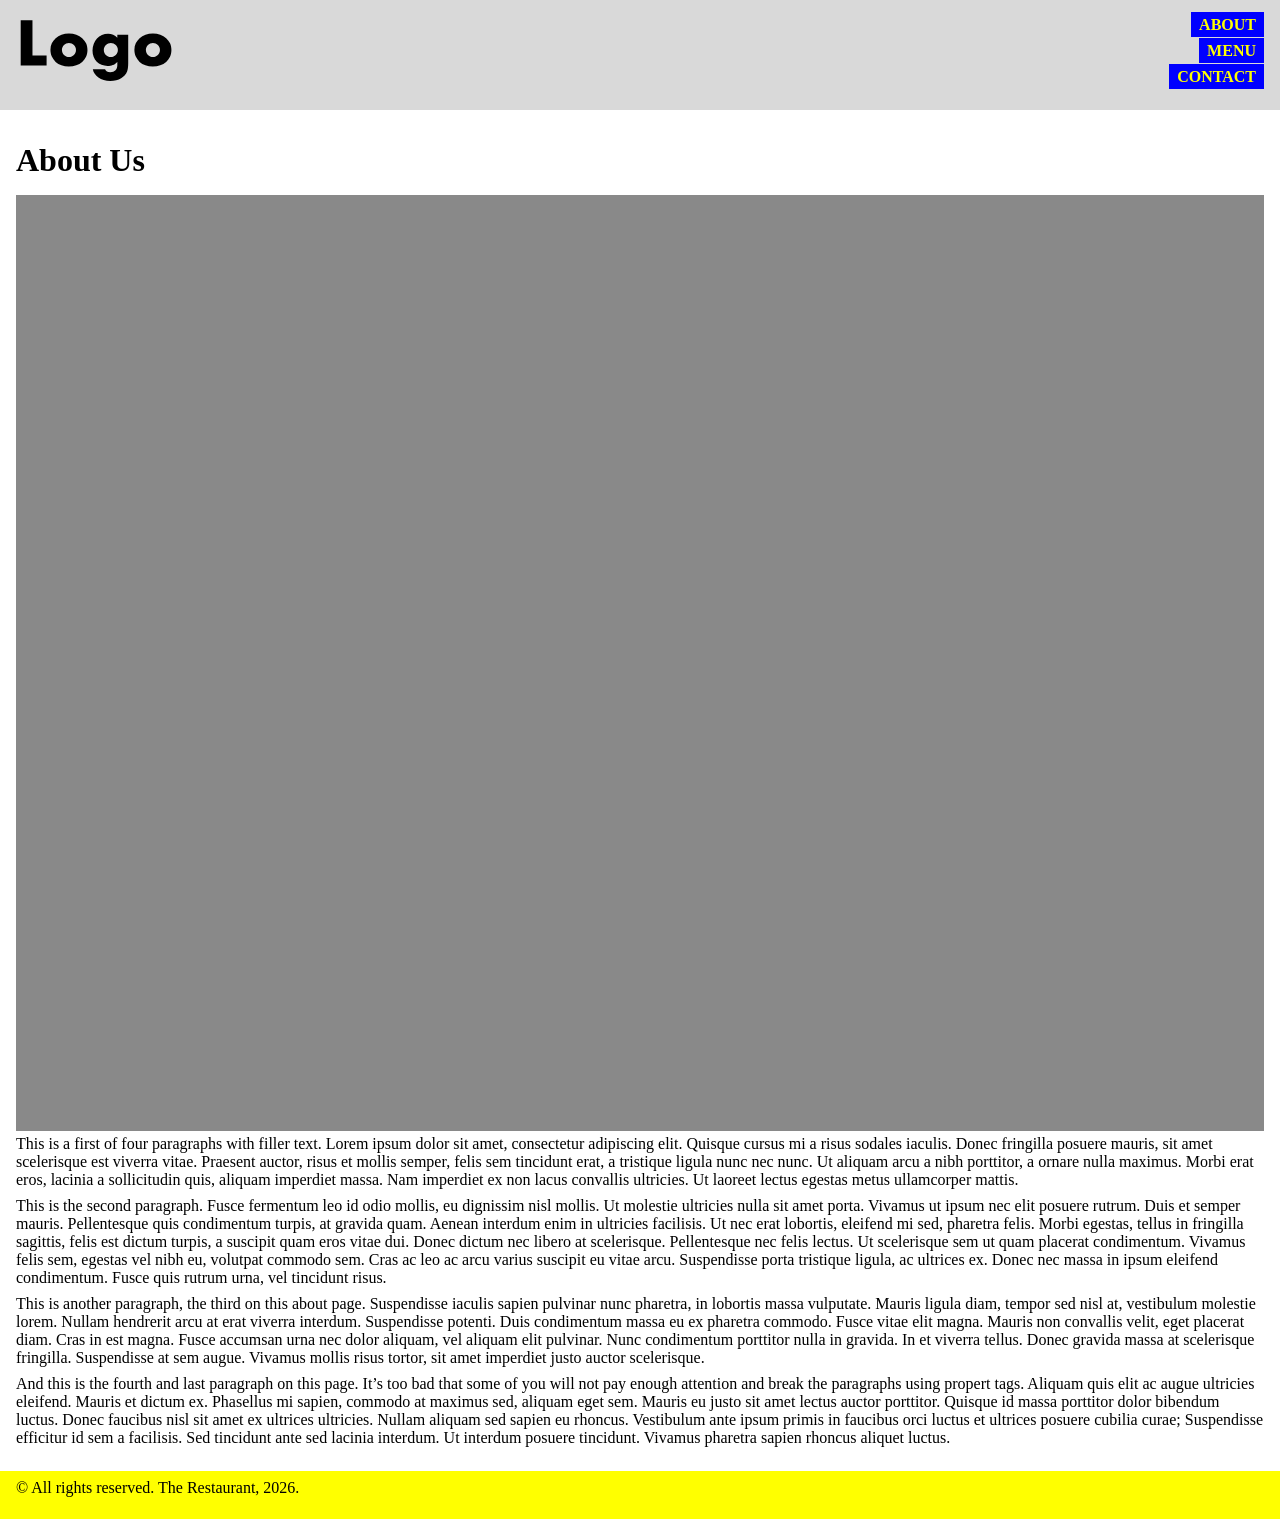
<file: grc338/website-mobile-first/about.html>
<!doctype html>
<html lang="en">
    <head>
        <meta charset="UTF-8" />
        <meta name="viewport" content="width=device-width, initial-scale=1" />
        <meta http-equiv="Cache-Control" content="no-cache, no-store, must-revalidate" />
        <meta http-equiv="Pragma" content="no-cache" />
        <meta http-equiv="Expires" content="0" />
        <link rel="stylesheet" href="style.css">
        <title>About</title>
    </head>
    <body>
      <div class="container">  
        <header>
           <h1> 
               <a href="index.htlm">
                <img src="logo.svg" alt="The Restaurant logo" />
            </a> 
           </h1>
           

            <nav>
                <ul>
                    <li><a href="about.html">About</a></li>
                    <li><a href="menu.html">Menu</a></li>
                    <li><a href="contact.html">Contact</a></li>
                </ul>
            </nav>
        </header>
        <main>
            <h2>About Us</h2>
            <img src="placeholder.jpg" alt="" />
            <p>
                This is a first of four paragraphs with filler text. Lorem ipsum dolor sit amet, consectetur adipiscing
                elit. Quisque cursus mi a risus sodales iaculis. Donec fringilla posuere mauris, sit amet scelerisque
                est viverra vitae. Praesent auctor, risus et mollis semper, felis sem tincidunt erat, a tristique ligula
                nunc nec nunc. Ut aliquam arcu a nibh porttitor, a ornare nulla maximus. Morbi erat eros, lacinia a
                sollicitudin quis, aliquam imperdiet massa. Nam imperdiet ex non lacus convallis ultricies. Ut laoreet
                lectus egestas metus ullamcorper mattis.
            </p>

            <p>
                This is the second paragraph. Fusce fermentum leo id odio mollis, eu dignissim nisl mollis. Ut molestie
                ultricies nulla sit amet porta. Vivamus ut ipsum nec elit posuere rutrum. Duis et semper mauris.
                Pellentesque quis condimentum turpis, at gravida quam. Aenean interdum enim in ultricies facilisis. Ut
                nec erat lobortis, eleifend mi sed, pharetra felis. Morbi egestas, tellus in fringilla sagittis, felis
                est dictum turpis, a suscipit quam eros vitae dui. Donec dictum nec libero at scelerisque. Pellentesque
                nec felis lectus. Ut scelerisque sem ut quam placerat condimentum. Vivamus felis sem, egestas vel nibh
                eu, volutpat commodo sem. Cras ac leo ac arcu varius suscipit eu vitae arcu. Suspendisse porta tristique
                ligula, ac ultrices ex. Donec nec massa in ipsum eleifend condimentum. Fusce quis rutrum urna, vel
                tincidunt risus.
            </p>

            <p>
                This is another paragraph, the third on this about page. Suspendisse iaculis sapien pulvinar nunc
                pharetra, in lobortis massa vulputate. Mauris ligula diam, tempor sed nisl at, vestibulum molestie
                lorem. Nullam hendrerit arcu at erat viverra interdum. Suspendisse potenti. Duis condimentum massa eu ex
                pharetra commodo. Fusce vitae elit magna. Mauris non convallis velit, eget placerat diam. Cras in est
                magna. Fusce accumsan urna nec dolor aliquam, vel aliquam elit pulvinar. Nunc condimentum porttitor
                nulla in gravida. In et viverra tellus. Donec gravida massa at scelerisque fringilla. Suspendisse at sem
                augue. Vivamus mollis risus tortor, sit amet imperdiet justo auctor scelerisque.
            </p>

            <p>
                And this is the fourth and last paragraph on this page. It’s too bad that some of you will not pay
                enough attention and break the paragraphs using propert tags. Aliquam quis elit ac augue ultricies
                eleifend. Mauris et dictum ex. Phasellus mi sapien, commodo at maximus sed, aliquam eget sem. Mauris eu
                justo sit amet lectus auctor porttitor. Quisque id massa porttitor dolor bibendum luctus. Donec faucibus
                nisl sit amet ex ultrices ultricies. Nullam aliquam sed sapien eu rhoncus. Vestibulum ante ipsum primis
                in faucibus orci luctus et ultrices posuere cubilia curae; Suspendisse efficitur id sem a facilisis. Sed
                tincidunt ante sed lacinia interdum. Ut interdum posuere tincidunt. Vivamus pharetra sapien rhoncus
                aliquet luctus.
            </p>
        </main>

        <footer>
            <p>© All rights reserved. The Restaurant, 2026.</p>
        </footer>
      </div>
    </body>
    
</html>
</file>
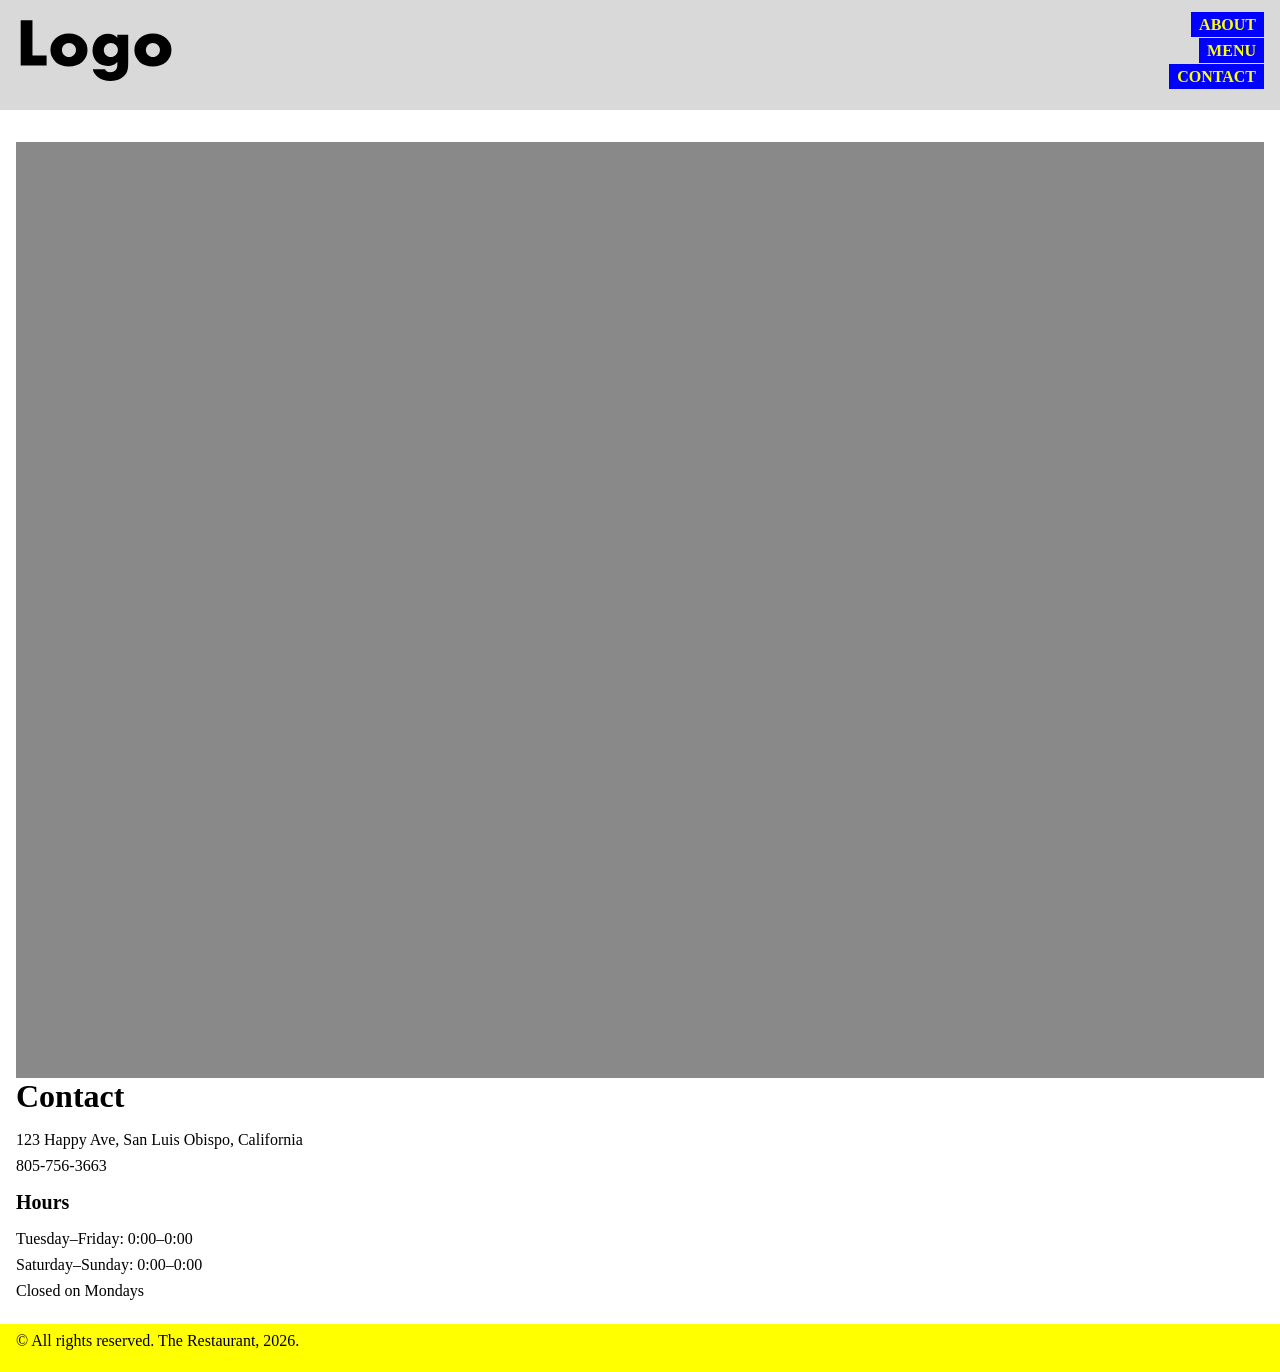
<file: grc338/website-mobile-first/contact.html>
<!doctype html>
<html lang="en">
    <head>
        <meta charset="UTF-8" />
        <meta name="viewport" content="width=device-width, initial-scale=1" />
        <meta http-equiv="Cache-Control" content="no-cache, no-store, must-revalidate" />
        <meta http-equiv="Pragma" content="no-cache" />
        <meta http-equiv="Expires" content="0" />
        <link rel="stylesheet" href="style.css">
        <title>Contact</title>
    </head>
    <body>
      <div class="container">
        <header>
          <h1> 
              <a href="index.html">
                <img src="logo.svg" alt="The Restaurant logo" />
            </a> 
          </h1>
           

            <nav>
                <ul>
                    <li><a href="about.html">About</a></li>
                    <li><a href="menu.html">Menu</a></li>
                    <li><a href="contact.html">Contact</a></li>
                </ul>
            </nav>
        </header>
        <main>
            <img src="placeholder.jpg" alt="" />
            <h2>Contact</h2>

            <p>123 Happy Ave, San Luis Obispo, California</p>
            <p>805-756-3663</p>

            <h3>Hours</h3>
            <p>Tuesday–Friday: 0:00–0:00</p>
            <p>Saturday–Sunday: 0:00–0:00</p>
            <p>Closed on Mondays</p>
        </main>

        <footer>
            <p>© All rights reserved. The Restaurant, 2026.</p>
        </footer>
      </div>
    </body>
</html>
</file>
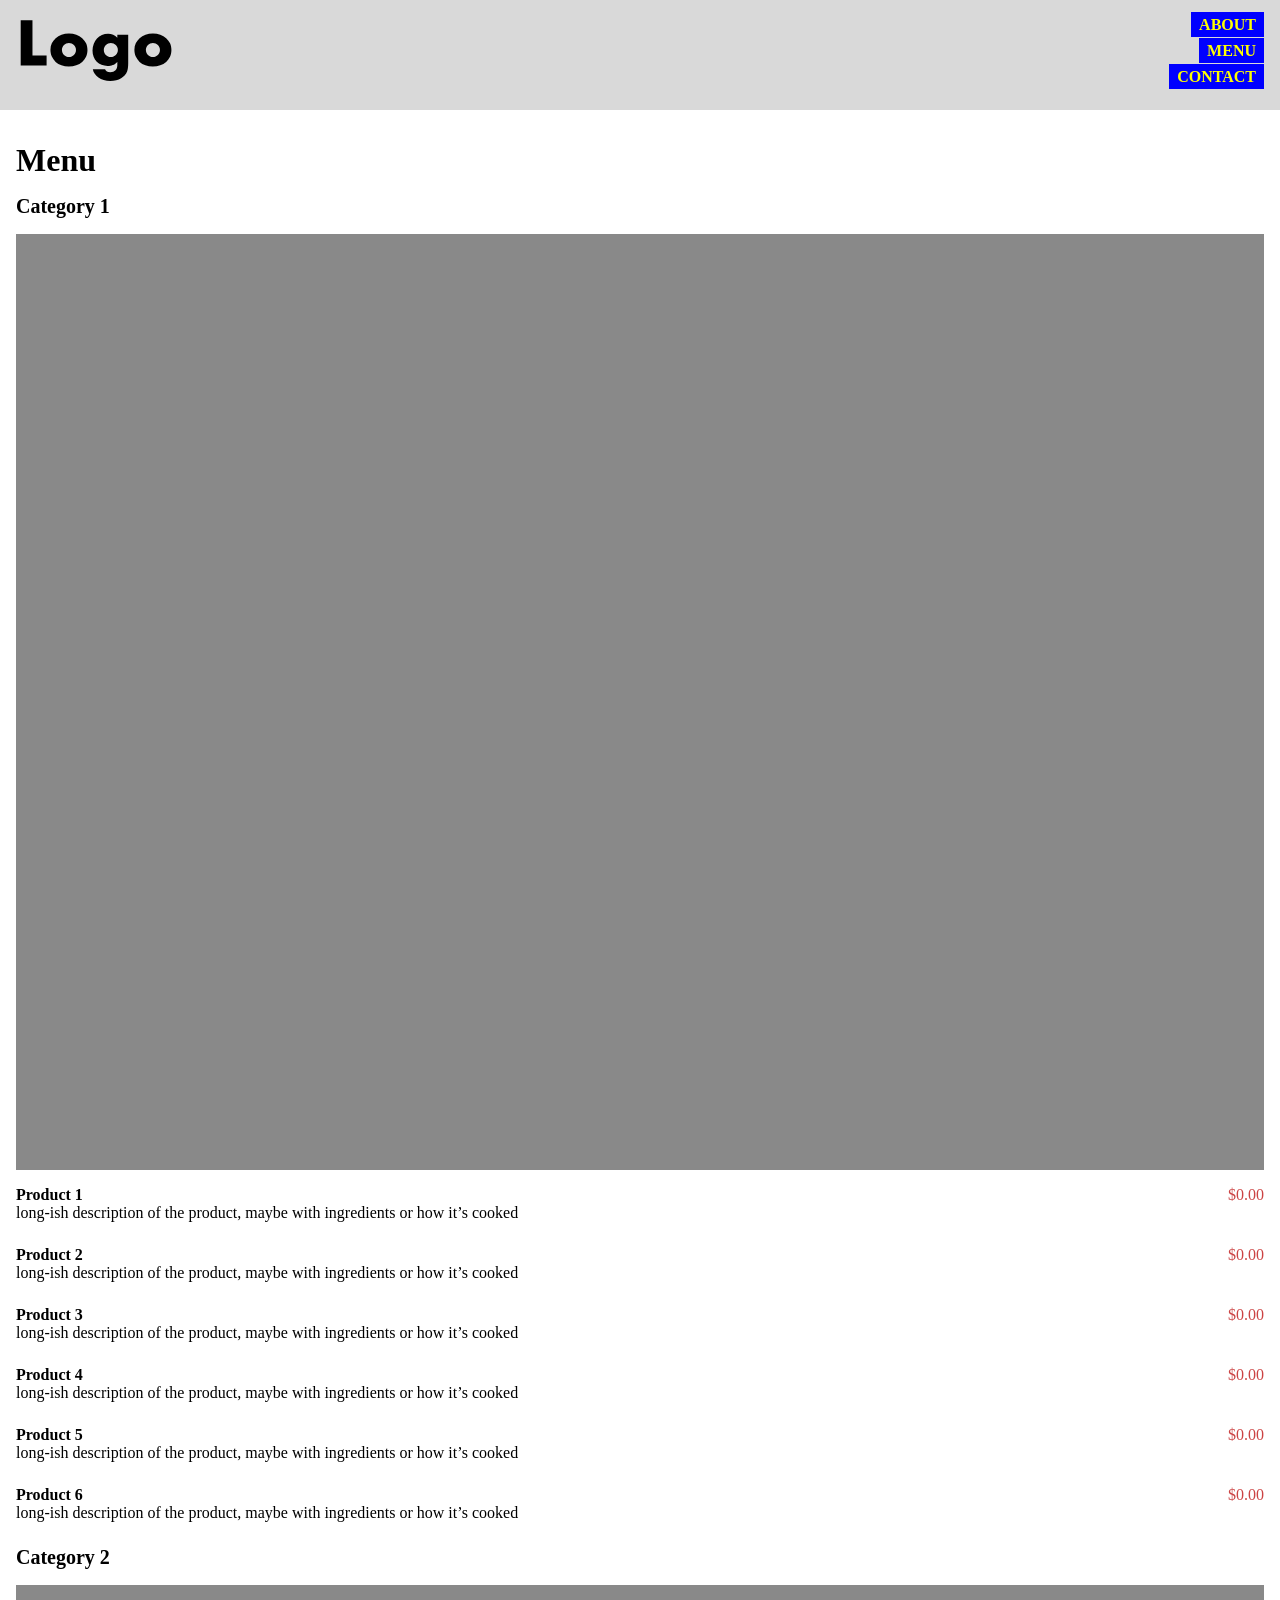
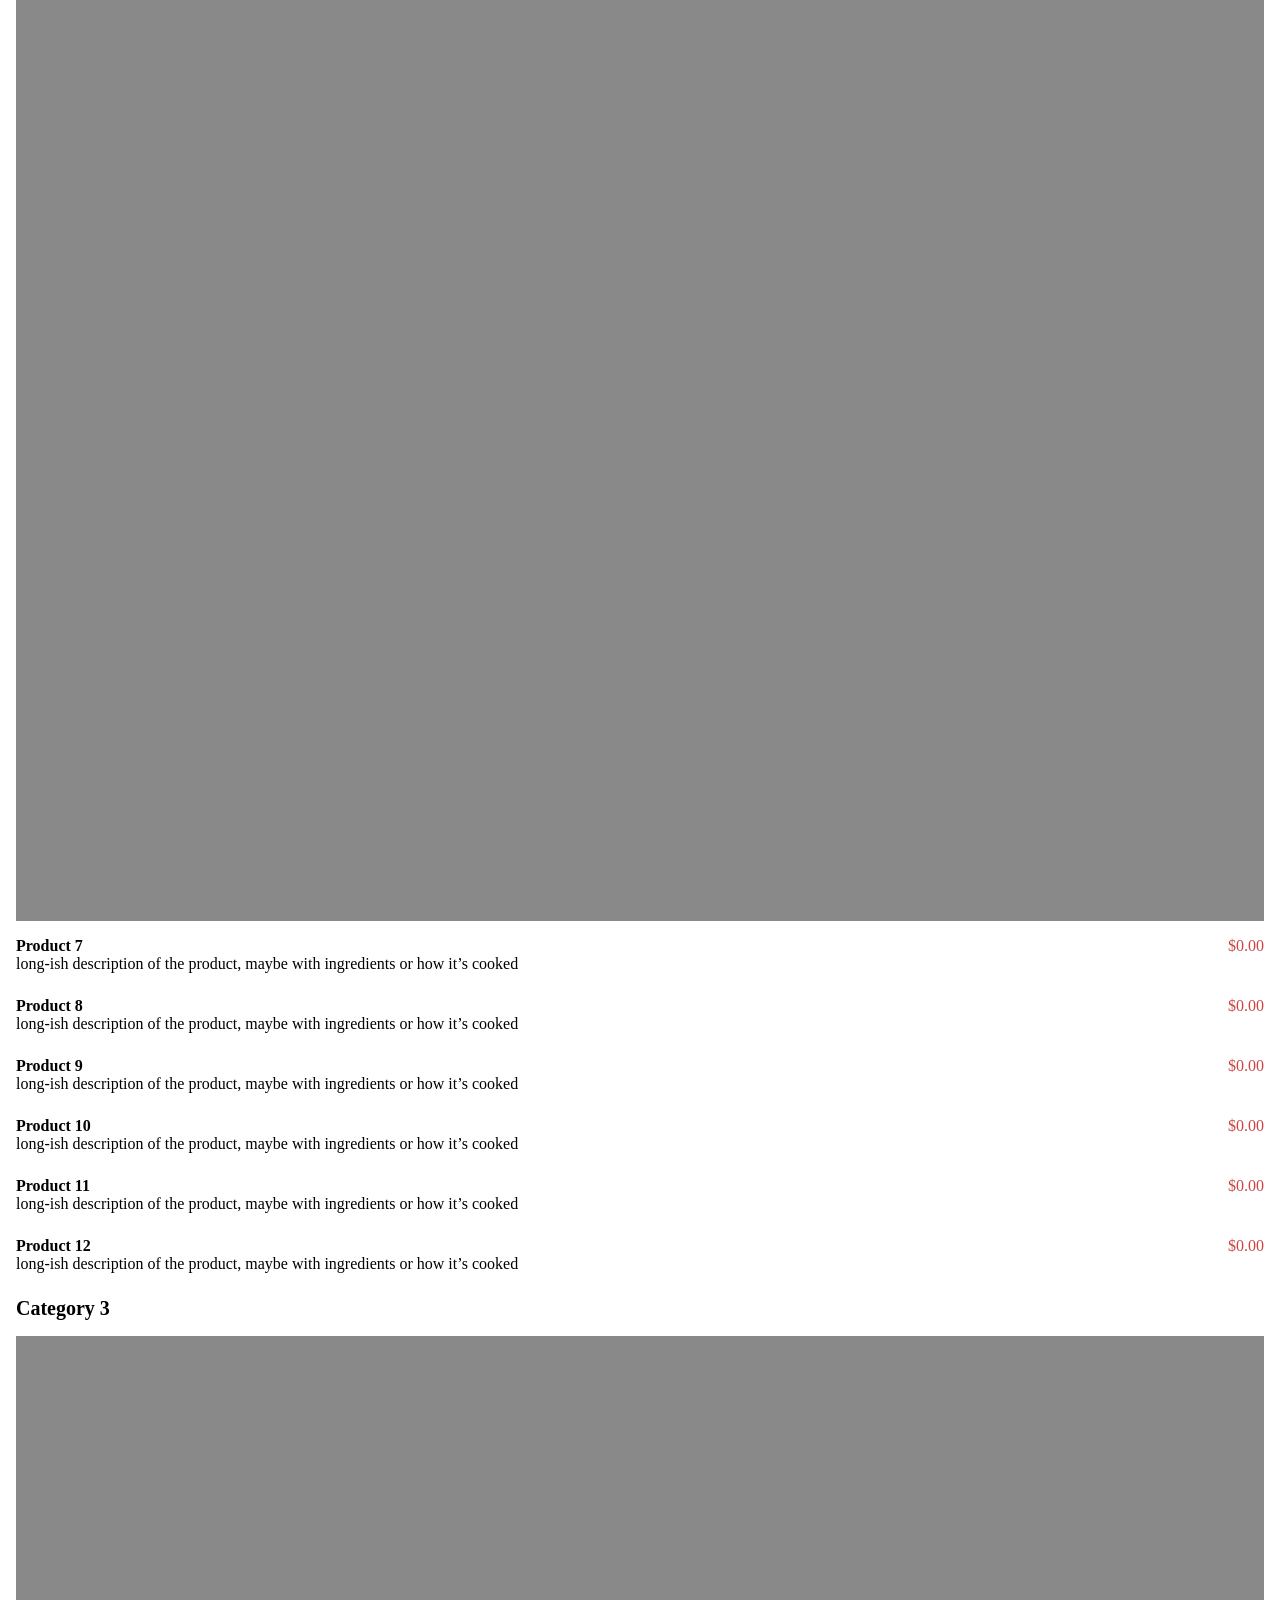
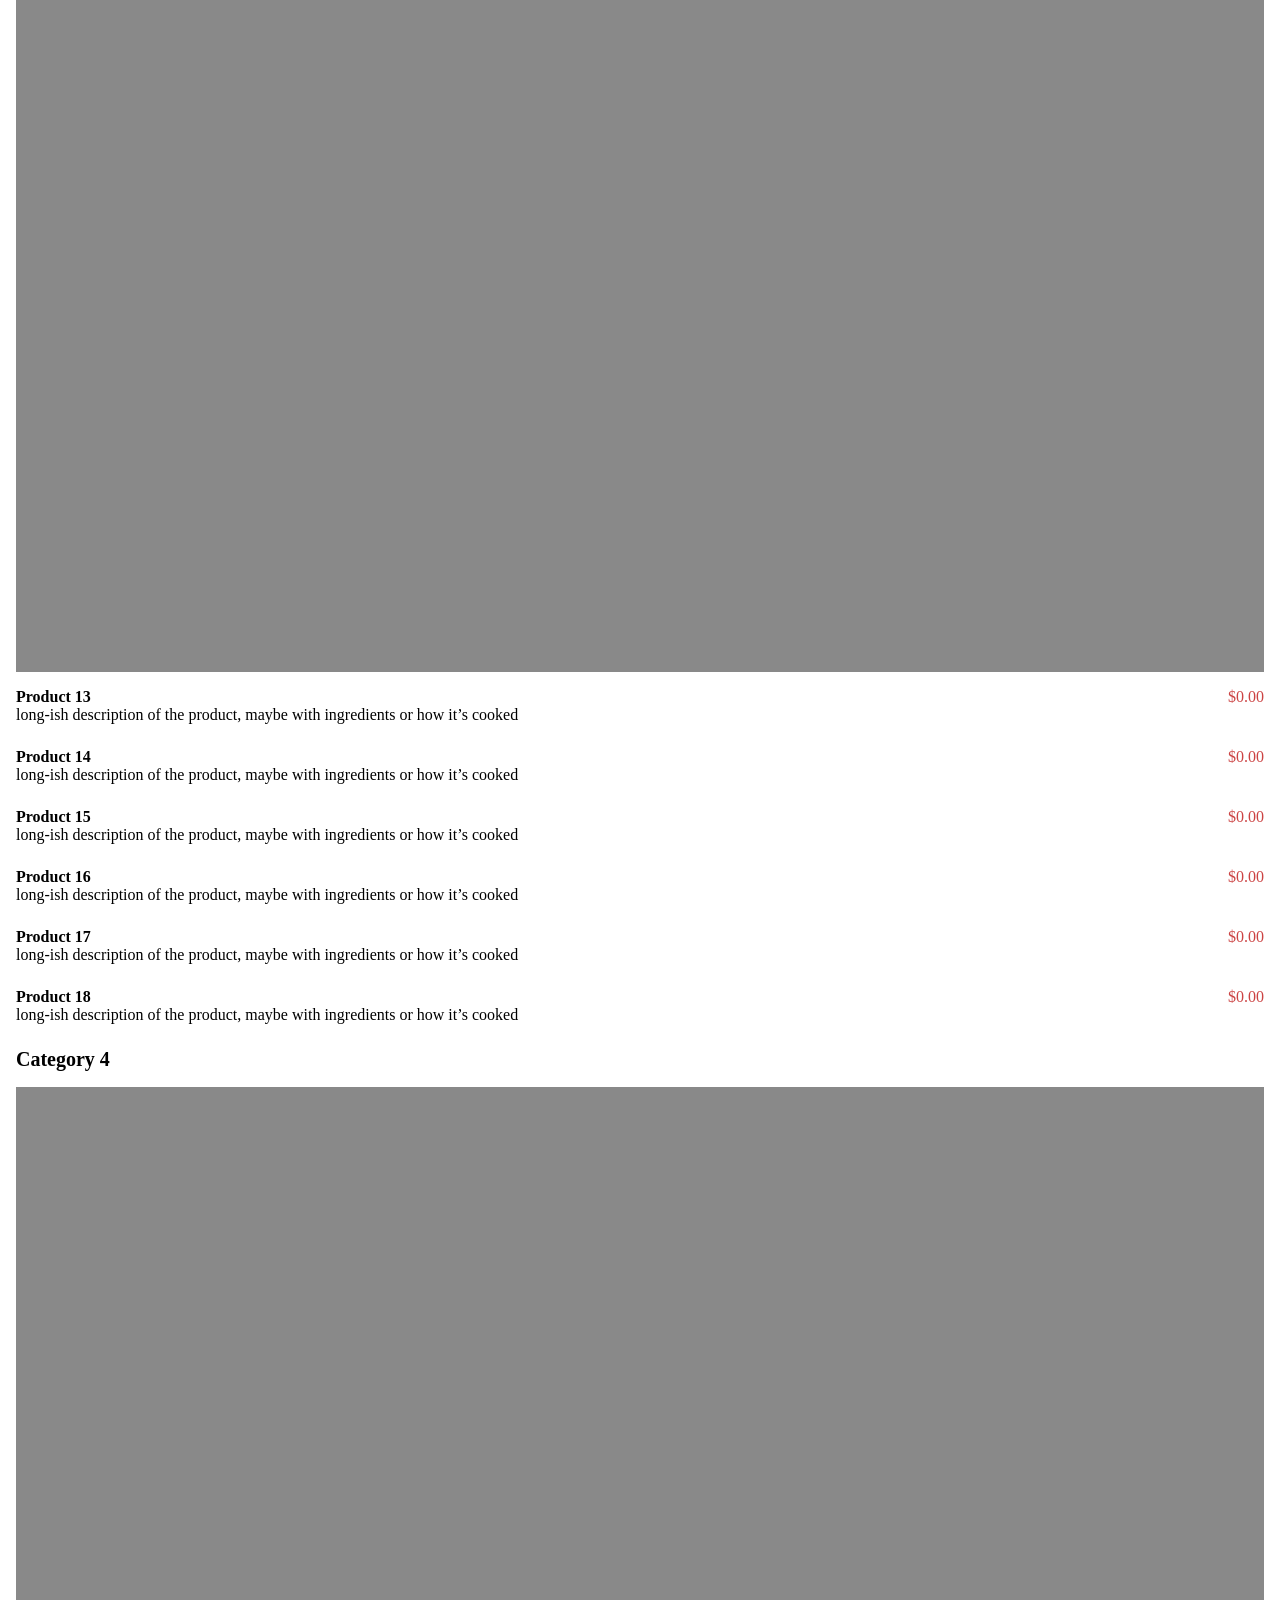
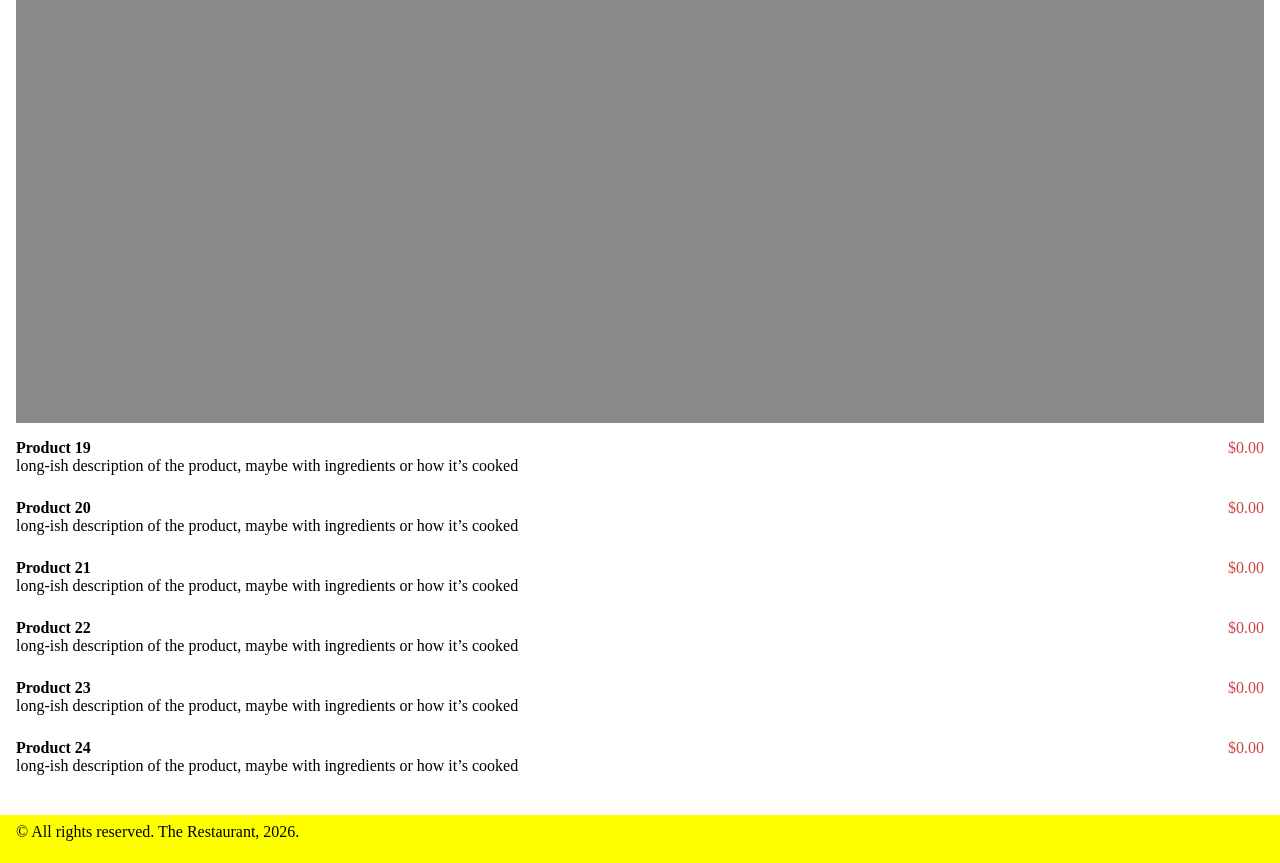
<file: grc338/website-mobile-first/menu.html>
<!doctype html>
<html lang="en">
    <head>
        <meta charset="UTF-8" />
        <meta name="viewport" content="width=device-width, initial-scale=1" />
        <meta http-equiv="Cache-Control" content="no-cache, no-store, must-revalidate" />
        <meta http-equiv="Pragma" content="no-cache" />
        <meta http-equiv="Expires" content="0" />
       <link rel="stylesheet" href="style.css">
        <title>Menu</title>
    </head>
    <body>
      <div class="container">
        <header>
         <h1> 
             <a href="index.html">
                <img src="logo.svg" alt="The Restaurant logo" />
            </a> 
         </h1>
           

            <nav>
                <ul>
                    <li><a href="about.html">About</a></li>
                    <li><a href="menu.html">Menu</a></li>
                    <li><a href="contact.html">Contact</a></li>
                </ul>
            </nav>
        </header>
        <main class="menu">
            <h2>Menu</h2>

<section>
    <h3>Category 1</h3>

    <img src="placeholder.jpg" alt="" />

    <ul>
        <li>
            <h4>Product 1</h4>
            <p class="description">long-ish description of the product, maybe with ingredients or how it’s cooked</p>
            <p class="price">$0.00</p>
        </li>

        <li>
            <h4>Product 2</h4>
            <p class="description">long-ish description of the product, maybe with ingredients or how it’s cooked</p>
            <p class="price">$0.00</p>
        </li>

        <li>
            <h4>Product 3</h4>
            <p class="description">long-ish description of the product, maybe with ingredients or how it’s cooked</p>
            <p class="price">$0.00</p>
        </li>

        <li>
            <h4>Product 4</h4>
            <p class="description">long-ish description of the product, maybe with ingredients or how it’s cooked</p>
            <p class="price">$0.00</p>
        </li>

        <li>
            <h4>Product 5</h4>
            <p class="description">long-ish description of the product, maybe with ingredients or how it’s cooked</p>
            <p class="price">$0.00</p>
        </li>

        <li>
            <h4>Product 6</h4>
            <p class="description">long-ish description of the product, maybe with ingredients or how it’s cooked</p>
            <p class="price">$0.00</p>
        </li>
    </ul>
</section>

            <section>
        <h3>Category 2</h3>
        <img src="placeholder.jpg" alt="" />

        <ul>
            <li>
                <h4>Product 7</h4>
                <p class="description">long-ish description of the product, maybe with ingredients or how it’s cooked</p>
                <p class="price">$0.00</p>
            </li>

            <li>
                <h4>Product 8</h4>
                <p class="description">long-ish description of the product, maybe with ingredients or how it’s cooked</p>
                <p class="price">$0.00</p>
            </li>

            <li>
                <h4>Product 9</h4>
                <p class="description">long-ish description of the product, maybe with ingredients or how it’s cooked</p>
                <p class="price">$0.00</p>
            </li>

            <li>
                <h4>Product 10</h4>
                <p class="description">long-ish description of the product, maybe with ingredients or how it’s cooked</p>
                <p class="price">$0.00</p>
            </li>

            <li>
                <h4>Product 11</h4>
                <p class="description">long-ish description of the product, maybe with ingredients or how it’s cooked</p>
                <p class="price">$0.00</p>
            </li>

            <li>
                <h4>Product 12</h4>
                <p class="description">long-ish description of the product, maybe with ingredients or how it’s cooked</p>
                <p class="price">$0.00</p>
            </li>
        </ul>
    </section>


    <section>
        <h3>Category 3</h3>
        <img src="placeholder.jpg" alt="" />

        <ul>
            <li>
                <h4>Product 13</h4>
                <p class="description">long-ish description of the product, maybe with ingredients or how it’s cooked</p>
                <p class="price">$0.00</p>
            </li>

            <li>
                <h4>Product 14</h4>
                <p class="description">long-ish description of the product, maybe with ingredients or how it’s cooked</p>
                <p class="price">$0.00</p>
            </li>

            <li>
                <h4>Product 15</h4>
                <p class="description">long-ish description of the product, maybe with ingredients or how it’s cooked</p>
                <p class="price">$0.00</p>
            </li>

            <li>
                <h4>Product 16</h4>
                <p class="description">long-ish description of the product, maybe with ingredients or how it’s cooked</p>
                <p class="price">$0.00</p>
            </li>

            <li>
                <h4>Product 17</h4>
                <p class="description">long-ish description of the product, maybe with ingredients or how it’s cooked</p>
                <p class="price">$0.00</p>
            </li>

            <li>
                <h4>Product 18</h4>
                <p class="description">long-ish description of the product, maybe with ingredients or how it’s cooked</p>
                <p class="price">$0.00</p>
            </li>
        </ul>
    </section>


    <section>
        <h3>Category 4</h3>
        <img src="placeholder.jpg" alt="" />

        <ul>
            <li>
                <h4>Product 19</h4>
                <p class="description">long-ish description of the product, maybe with ingredients or how it’s cooked</p>
                <p class="price">$0.00</p>
            </li>

            <li>
                <h4>Product 20</h4>
                <p class="description">long-ish description of the product, maybe with ingredients or how it’s cooked</p>
                <p class="price">$0.00</p>
            </li>

            <li>
                <h4>Product 21</h4>
                <p class="description">long-ish description of the product, maybe with ingredients or how it’s cooked</p>
                <p class="price">$0.00</p>
            </li>

            <li>
                <h4>Product 22</h4>
                <p class="description">long-ish description of the product, maybe with ingredients or how it’s cooked</p>
                <p class="price">$0.00</p>
            </li>

            <li>
                <h4>Product 23</h4>
                <p class="description">long-ish description of the product, maybe with ingredients or how it’s cooked</p>
                <p class="price">$0.00</p>
            </li>

            <li>
                <h4>Product 24</h4>
                <p class="description">long-ish description of the product, maybe with ingredients or how it’s cooked</p>
                <p class="price">$0.00</p>
            </li>
        </ul>
    </section>
</main>
        </main>

        <footer>
            <p>© All rights reserved. The Restaurant, 2026.</p>
        </footer>
      </div>
    </body>
</html>
</file>
<file: grc338/restaurantmenu/style.css>
/*CSS document*/

html, body, div, applet, object, iframe, h1, h2, h3, h4, h5, h6, p, blockquote, pre, a, abbr, acronym, address, big, cite, code, del, dfn, em, img, ins, kbd, q, s, samp, small, strike, strong, sub, sup, tt, var, b, u, i, center, dl, dt, dd, ol, ul, li, fieldset, form, label, legend, table, caption, tbody, tfoot, thead, tr, th, td, article, aside, canvas, details, embed, figure, figcaption, footer, header, hgroup, menu, nav, output, ruby, section, summary, time, mark, audio, video {margin: 0; padding: 0; border: 0; font-size: 100%; font: inherit;}
img {
	width: 100%;
	display: block;
}

body {
	background-color: #f7f7f7; /* Not totally white. */
	color: #3a3a3a;  /* Not totally black. */
	line-height: 140%; 	/* A little extra leading. */
	font-family: serif;
}

h1 {
	background-color: #a8a8b3;
	color: #f7f7f7; /* Same as body background. */
	font-size: 3em;
	padding: 1em .5em .5em; /* You want three values. */
	font-weight: bold;
	text-transform: uppercase;
}


h2 {
	background-color: #a8a8b3;
	color: #ffffff;
	font-size: 2em;
	padding: 0 .5em .5em;
	font-family: serif;
	font-weight: bold;
}

h3 {
	margin: 2em 1em 1em; /*Three values again. You got the idea.*/
	padding-top: .5em;
	font-size: 1.5em;
	color: #b13a2e;
	font-weight: bold;
	text-transform: uppercase;
	letter-spacing: .1em; /*Just an extra tracking for bold uppercase letters. Try 0.1em */
	border-top: 3px solid #b13a2e;
}

h4 {
	font-weight: bold;
}

p.description {
	font-style: italic;
}

p.price {
	color: #b13a2e;
}

ul {
	margin: 0 1em 2em;
}

li { 
	margin: 1.5em 0;
	list-style-type: none;
}
</file>
<file: grc338/restaurantmenucss/style.css>
/*CSS document*/

html, body, div, applet, object, iframe, h1, h2, h3, h4, h5, h6, p, blockquote, pre, a, abbr, acronym, address, big, cite, code, del, dfn, em, img, ins, kbd, q, s, samp, small, strike, strong, sub, sup, tt, var, b, u, i, center, dl, dt, dd, ol, ul, li, fieldset, form, label, legend, table, caption, tbody, tfoot, thead, tr, th, td, article, aside, canvas, details, embed, figure, figcaption, footer, header, hgroup, menu, nav, output, ruby, section, summary, time, mark, audio, video {margin: 0; padding: 0; border: 0; font-size: 100%; font: inherit;}
img {
	width: 100%;
	display: block;
}

body {
	background-color: #f7f7f7; /* Not totally white. */
	color: #3a3a3a;  /* Not totally black. */
	line-height: 140%; 	/* A little extra leading. */
	font-family: sans-serif;
}

h1 {
	background-color: #a8a8b3;
	color: #f7f7f7; /* Same as body background. */
	font-size: 3em;
	padding: 1em .75em .5em; /* You want three values. */
	font-weight: bold;
	text-transform: uppercase;
}


h2 {
	background-color: #a8a8b3;
	color: #ffffff;
	font-size: 2em;
	padding: 0 .75em 1em;
	font-family: serif;
	font-weight: bold;
}

h3 {
	margin: 2em 1em 1em; /*Three values again. You got the idea.*/
	padding-top: .5em;
	font-size: 1.5em;
	color: #b13a2e;
	font-weight: bold;
	text-transform: uppercase;
	letter-spacing: .1em; /*Just an extra tracking for bold uppercase letters. Try 0.1em */
	border-top: 3px solid #b13a2e;
}

h4 {
	font-weight: bold;
}

p.description {
	font-style: italic;
}

p.price {
	color: #b13a2e;
}

ul {
	margin: 0 1em 2em;
}

li { 
	margin: 2em 0;
	list-style-type: none;
}
</file>
<file: grc338/website-mobile-first/style.css>
/*CSS DOCUMENT*/

html, body, div, applet, object, iframe, h1, h2, h3, h4, h5, h6, p, blockquote, pre, a, abbr, acronym, address, big, cite, code, del, dfn, em, img, ins, kbd, q, s, samp, small, strike, strong, sub, sup, tt, var, b, u, i, center, dl, dt, dd, ol, ul, li, fieldset, form, label, legend, table, caption, tbody, tfoot, thead, tr, th, td, article, aside, canvas, details, embed, figure, figcaption, footer, header, hgroup, menu, nav, output, ruby, section, summary, time, mark, audio, video {margin: 0; padding: 0; border: 0; font-size: 100%; font: inherit;} /*My edited version of the Eric Meyer’s reset tool. You may want to include this in all of your future CSS files. */


div.home-container { 
	background: url(home-background.jpg) center center fixed;
	background-size: cover;
	position: relative;
	min-height: 100vh;
	
}

div.container { 
	position: relative;
	min-height: 100vh;
}

/* >>> IMPORTANT: you have to change the wrap of the content of your home page (index) in a div with a class home-container to make it work. If you used a div with the class container on your home, you’ll only need to change the name of the class. And you need a div with the class container and all the other pages.  */


main { 
	padding: 2rem 1rem 4rem;
	}

img {
    width: 100%; /*Please leave this line.*/
     display: block;
}

header {
	display: grid;
	grid-template-columns: 1fr auto;
	background: #d9d9d9;
	padding: 1rem 1rem;
	}

h1 {
	width: 10rem;
	}

h2, h3, h4 {
		font-weight: bold;
	}

h2 {
	font-size: 2rem;
	margin: 0 0 1rem;
	}
	
h3 {
	font-size: 1.25rem;
	margin: 1rem 0 1rem;
}


a {
	text-decoration: none;
	}

nav ul  {
	text-align: right;
	}
	
ul li 	{
	list-style-type: none;
}

figure {
	margin-bottom: 1rem;
}

main.menu ul {
		margin: 1rem 0;
}	

main.menu ul li {
		margin: 0 0 1.5rem;
		display: grid;
		grid-template-columns: auto auto;
		grid-template-rows: auto auto;
}	

p {
	margin: .25rem 0 .5rem;
	}
	
p.description {
	grid-column: 1;
	margin: 0;
	}
	
p.price {
	grid-row: 1;
	grid-column: 2;
	color: #c44;
	text-align: right;
	margin: 0;
	}
	
nav ul li {
	text-transform: uppercase;
	font-weight: bold;
	margin-bottom: .5rem;
	}
	
nav ul li a {
	color: yellow;
	background-color: blue;
	padding: .25rem .5rem;
	}
	

p.slogan {
	font-size: 2rem;
	font-family: Georgia, serif;
	font-style: italic;
	margin: 2rem 0 2rem;
	color: white;	
	}
	
footer {
  position: absolute;
  bottom: 0;
  width: 100%;
  height: 3rem; 
  box-sizing: border-box;
  padding: .5rem 1rem;
  background: yellow;
}

address {
	color: peru;
	}

footer p {
	margin: 0;
}
</file>
<file: grc338/website-responsive/style.css>
/*CSS DOCUMENT*/

html, body, div, applet, object, iframe, h1, h2, h3, h4, h5, h6, p, blockquote, pre, a, abbr, acronym, address, big, cite, code, del, dfn, em, img, ins, kbd, q, s, samp, small, strike, strong, sub, sup, tt, var, b, u, i, center, dl, dt, dd, ol, ul, li, fieldset, form, label, legend, table, caption, tbody, tfoot, thead, tr, th, td, article, aside, canvas, details, embed, figure, figcaption, footer, header, hgroup, menu, nav, output, ruby, section, summary, time, mark, audio, video {margin: 0; padding: 0; border: 0; font-size: 100%; font: inherit;} /*My edited version of the Eric Meyer’s reset tool. You may want to include this in all of your future CSS files. */


div.home-container {
    background: url(home-background.jpg) center center fixed;
    background-size: cover;
    position: relative;
    min-height: 100vh;
}

div.container {
    position: relative;
    min-height: 100vh;
    background-color: #ffffff;
}

/* >>> IMPORTANT: you have to change the wrap of the content of your home page (index) in a div with a class home-container to make it work. If you used a div with the class container on your home, you’ll only need to change the name of the class. And you need a div with the class container and all the other pages.  */

main {
    padding: 2rem 1rem 4rem;
}

img {
    width: 100%; /*Please leave this line.*/
    display: block;
}

header {
    display: grid;
    grid-template-columns: auto 1fr;
    align-items: center;
    background: #d9d9d9;
    padding: 1rem;
}

h1 {
    width: 10rem;
}

h2,
h3,
h4 {
    font-weight: bold;
}

h2 {
    font-size: 2rem;
    margin: 0 0 1rem;
}

h3 {
    font-size: 1.25rem;
    margin: 1rem 0 1rem;
}

a {
    text-decoration: none;
}

nav ul {
    text-align: right;
}

ul li {
    list-style-type: none;
}

figure {
    margin-bottom: 1rem;
}

main.menu ul {
    margin: 1rem 0;
}

main.menu ul li {
    margin: 0 0 1.5rem;
    display: grid;
    grid-template-columns: auto auto;
    grid-template-rows: auto auto;
}

p {
    margin: 0.25rem 0 0.5rem;
}

p.description {
    grid-column: 1;
    margin: 0;
}

p.price {
    grid-row: 1;
    grid-column: 2;
    color: #cc4444;
    text-align: right;
    margin: 0;
}

nav ul li {
    text-transform: uppercase;
    font-weight: bold;
    margin-bottom: 0.5rem;
}

nav ul li a {
    color: #ffff00;
    background-color: #0000ff;
    padding: 0.75rem 1rem;
    font-size: 1.2rem;
}

p.slogan {
    font-size: 2rem;
    font-family: Georgia, serif;
    font-style: italic;
    margin: 2rem 0;
    color: #ffffff;
}

footer {
    position: absolute;
    bottom: 0;
    width: 100%;
    height: 3rem;
    box-sizing: border-box;
    padding: 0.5rem 1rem;
    background: #ffff00;
}

address {
    color: #cd853f;
}

footer p {
    margin: 0;
}

body {
    font-family: sans-serif;
    background-color: #cc0000;
}

article {
    background-color: #add8e6;
    padding: 1rem;
}
nav ul li.selected a {
    background-color: #ff8c00;
}

@media screen and (min-width: 60em) {
    div.container,
    div.home-container {
        max-width: 60rem;
        margin: 0 auto;
    }
    nav ul li {
        display: inline;
        margin-left: 1rem;
    }

    main.menu ul {
        display: grid;
        grid-template-columns: 1fr 1fr;
        column-gap: 2rem;
    }
}
</file>
